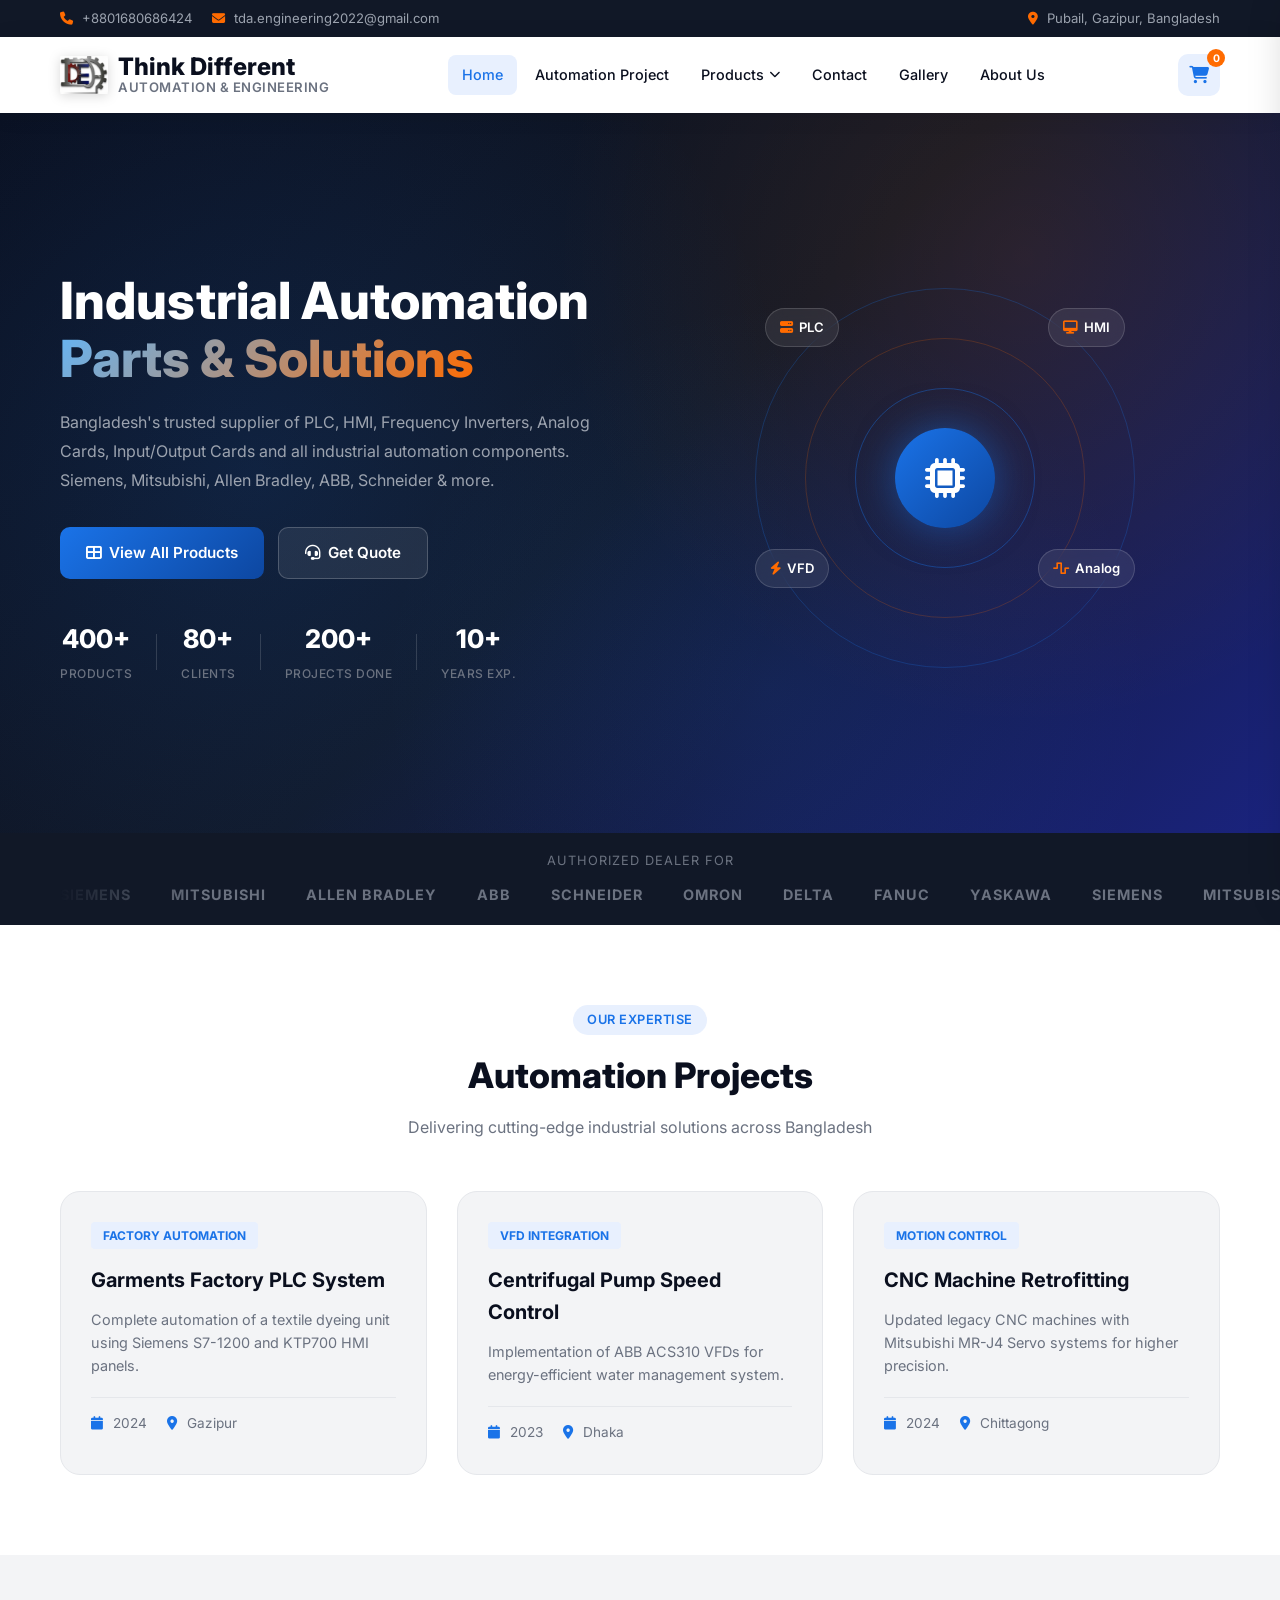
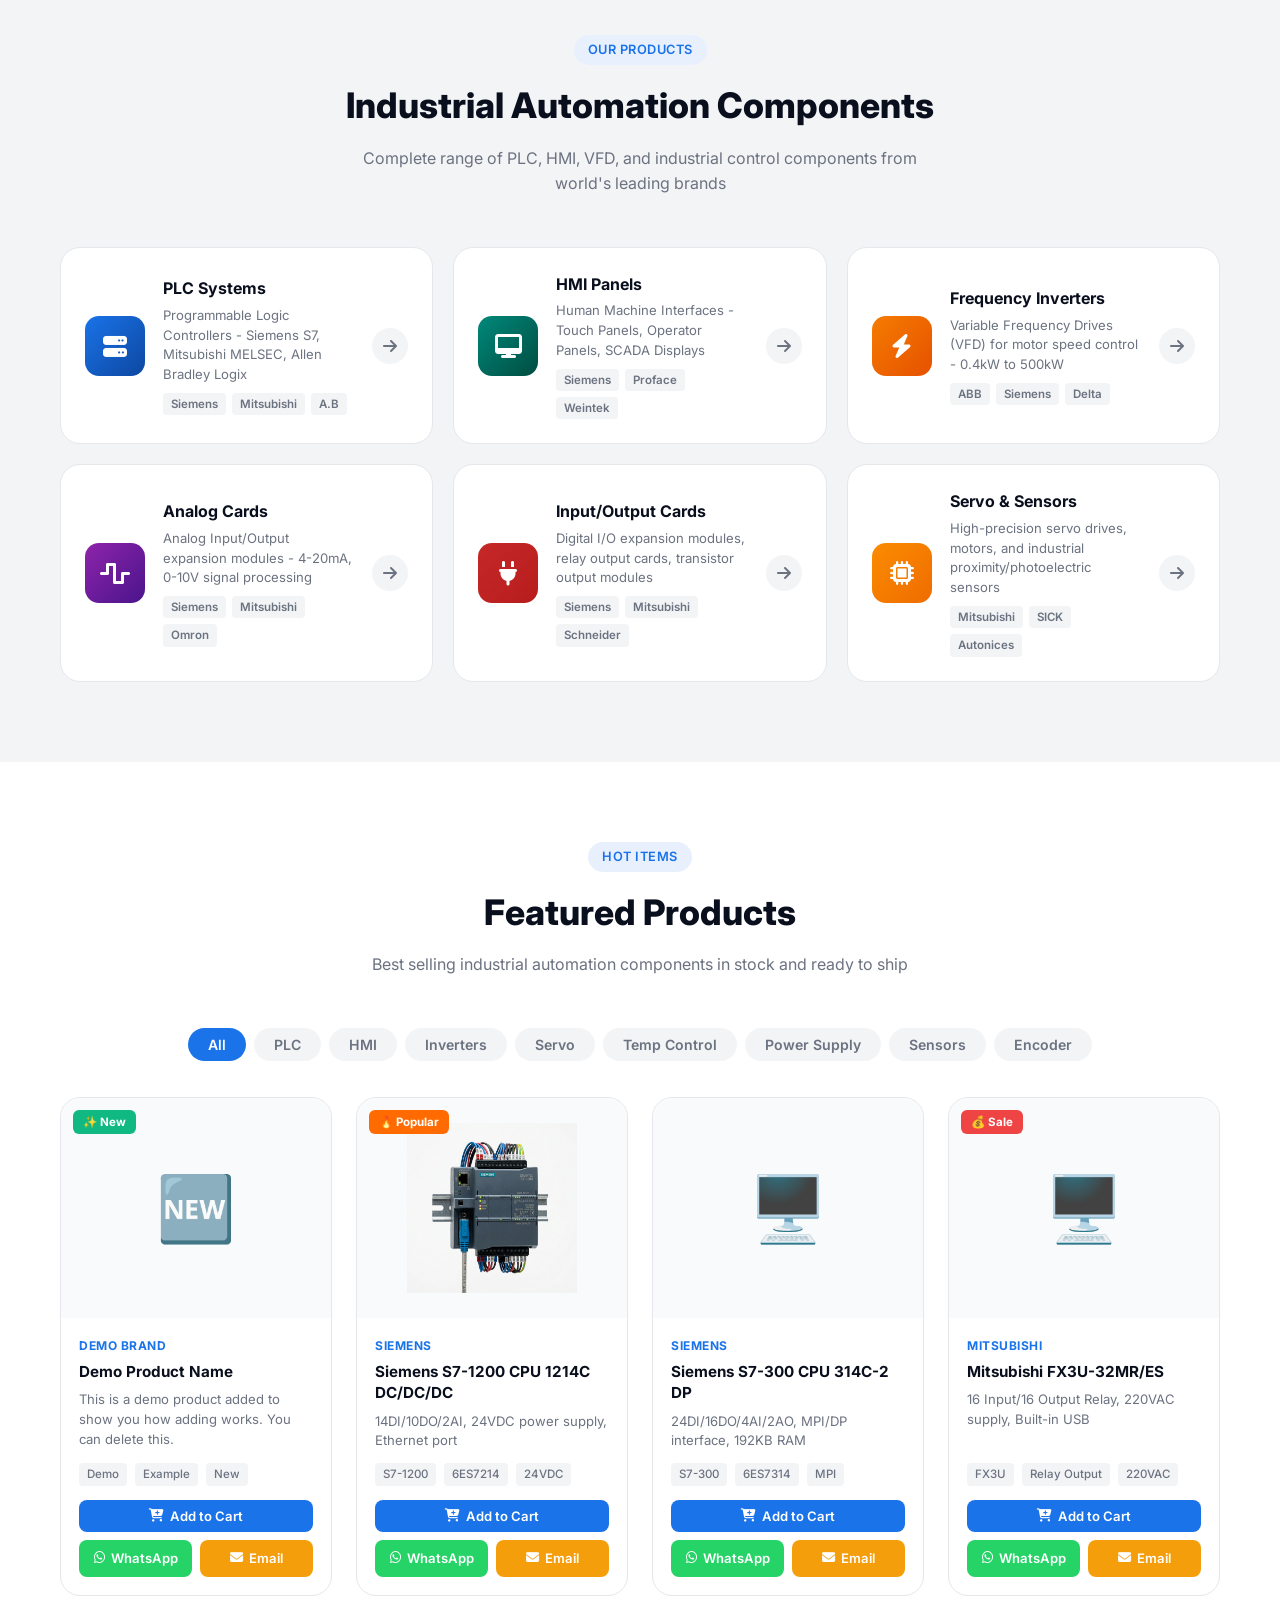
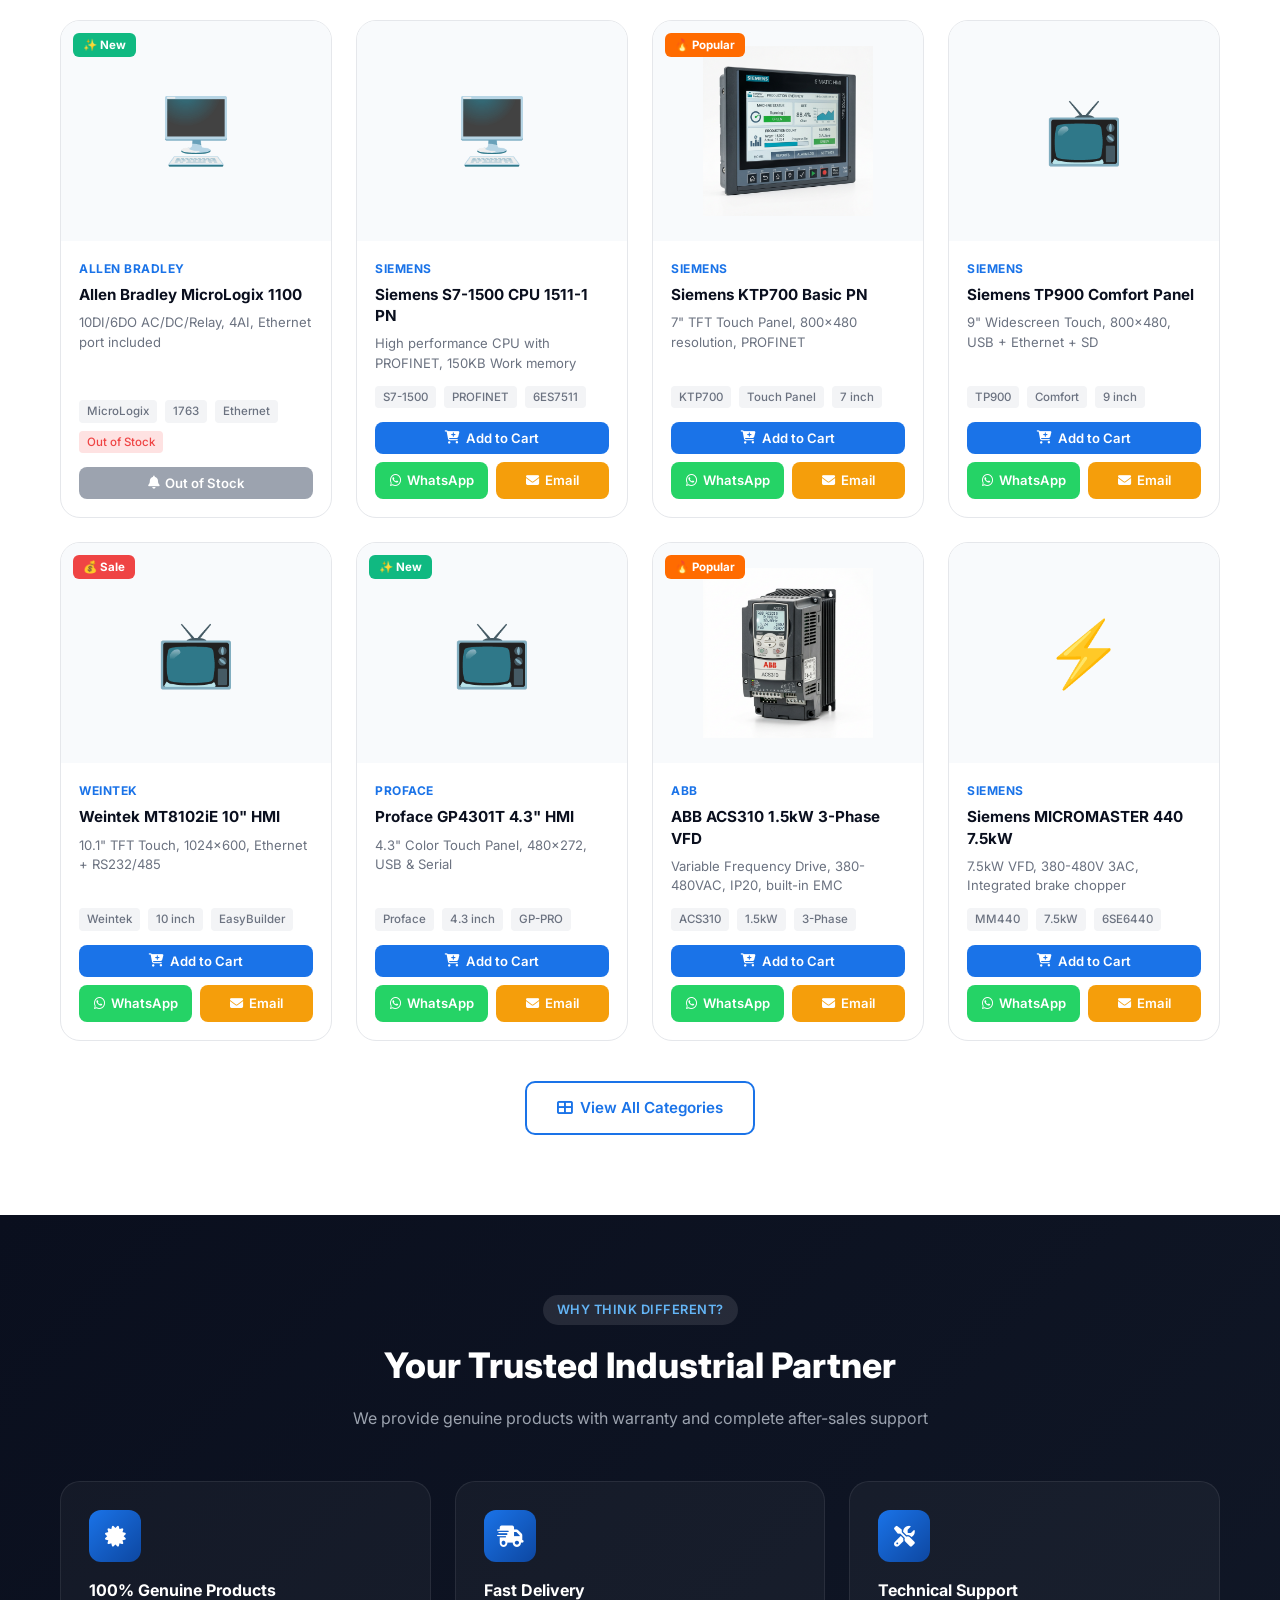
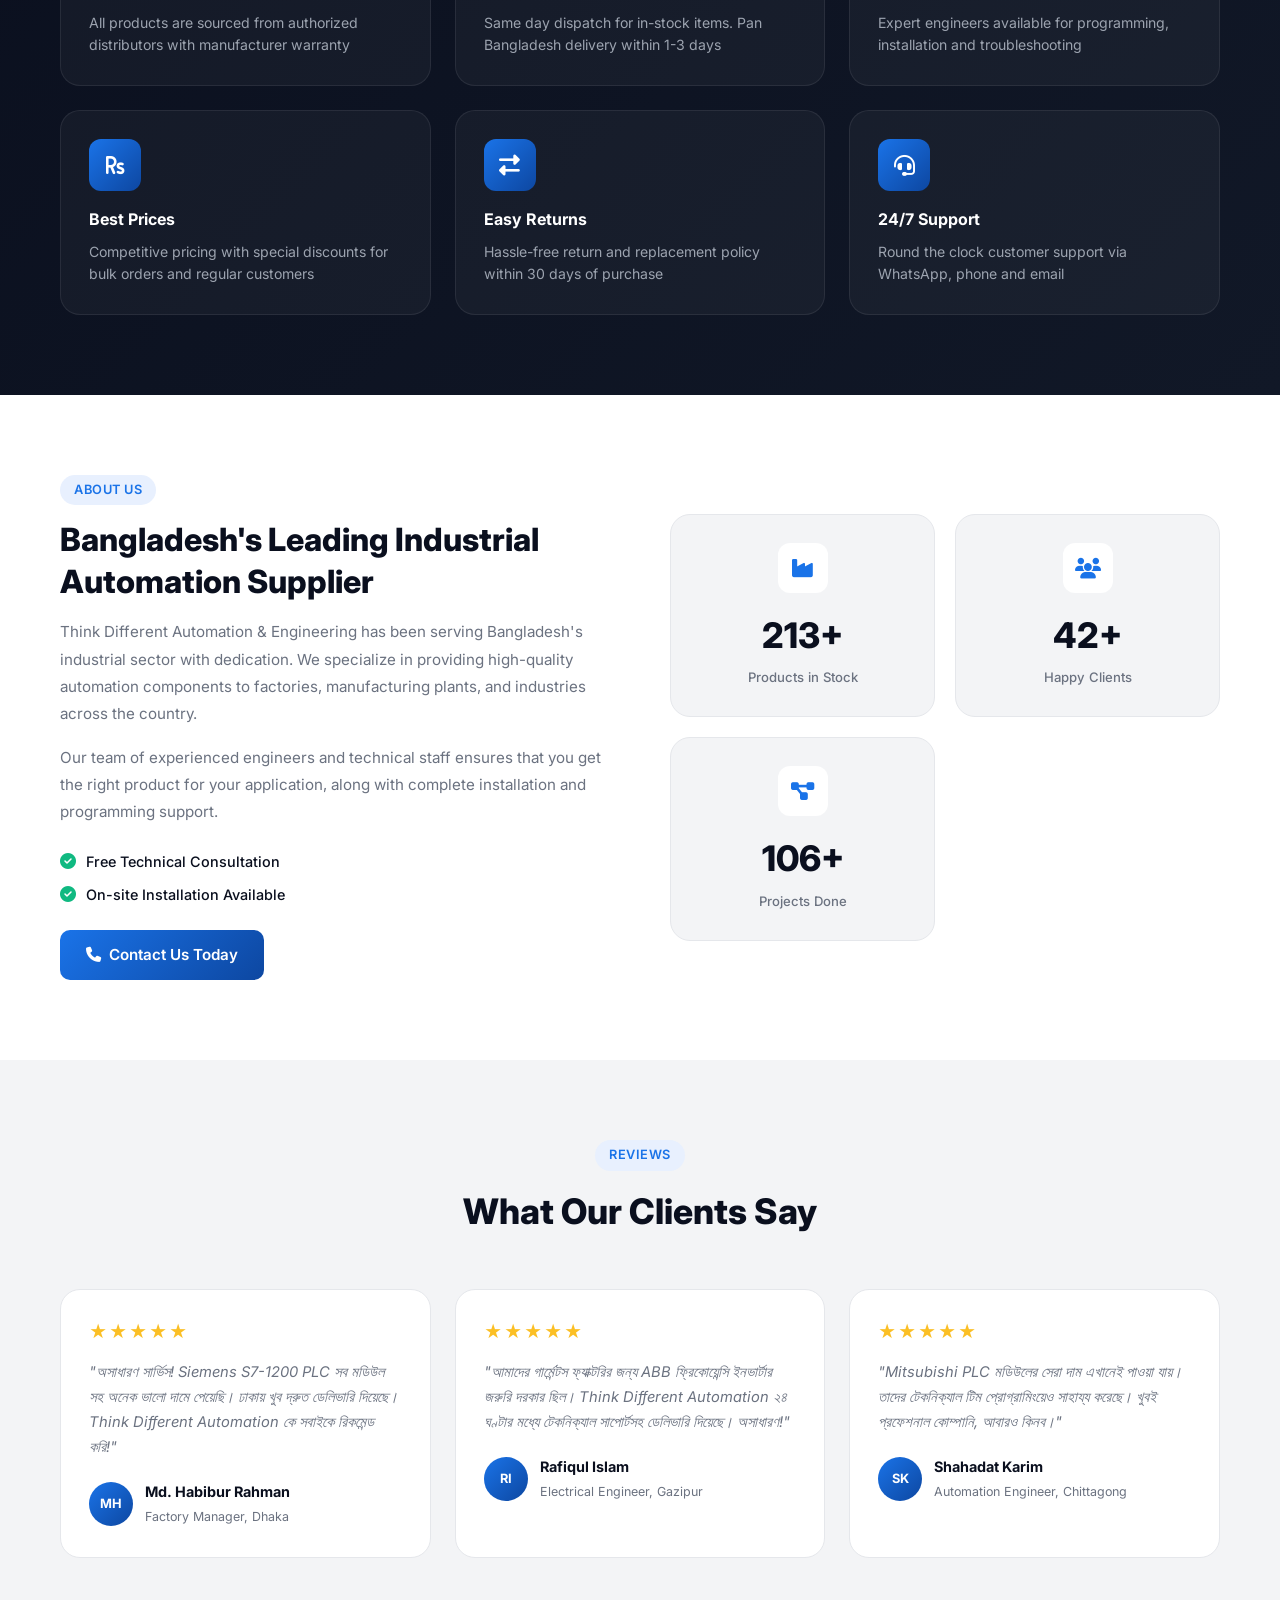
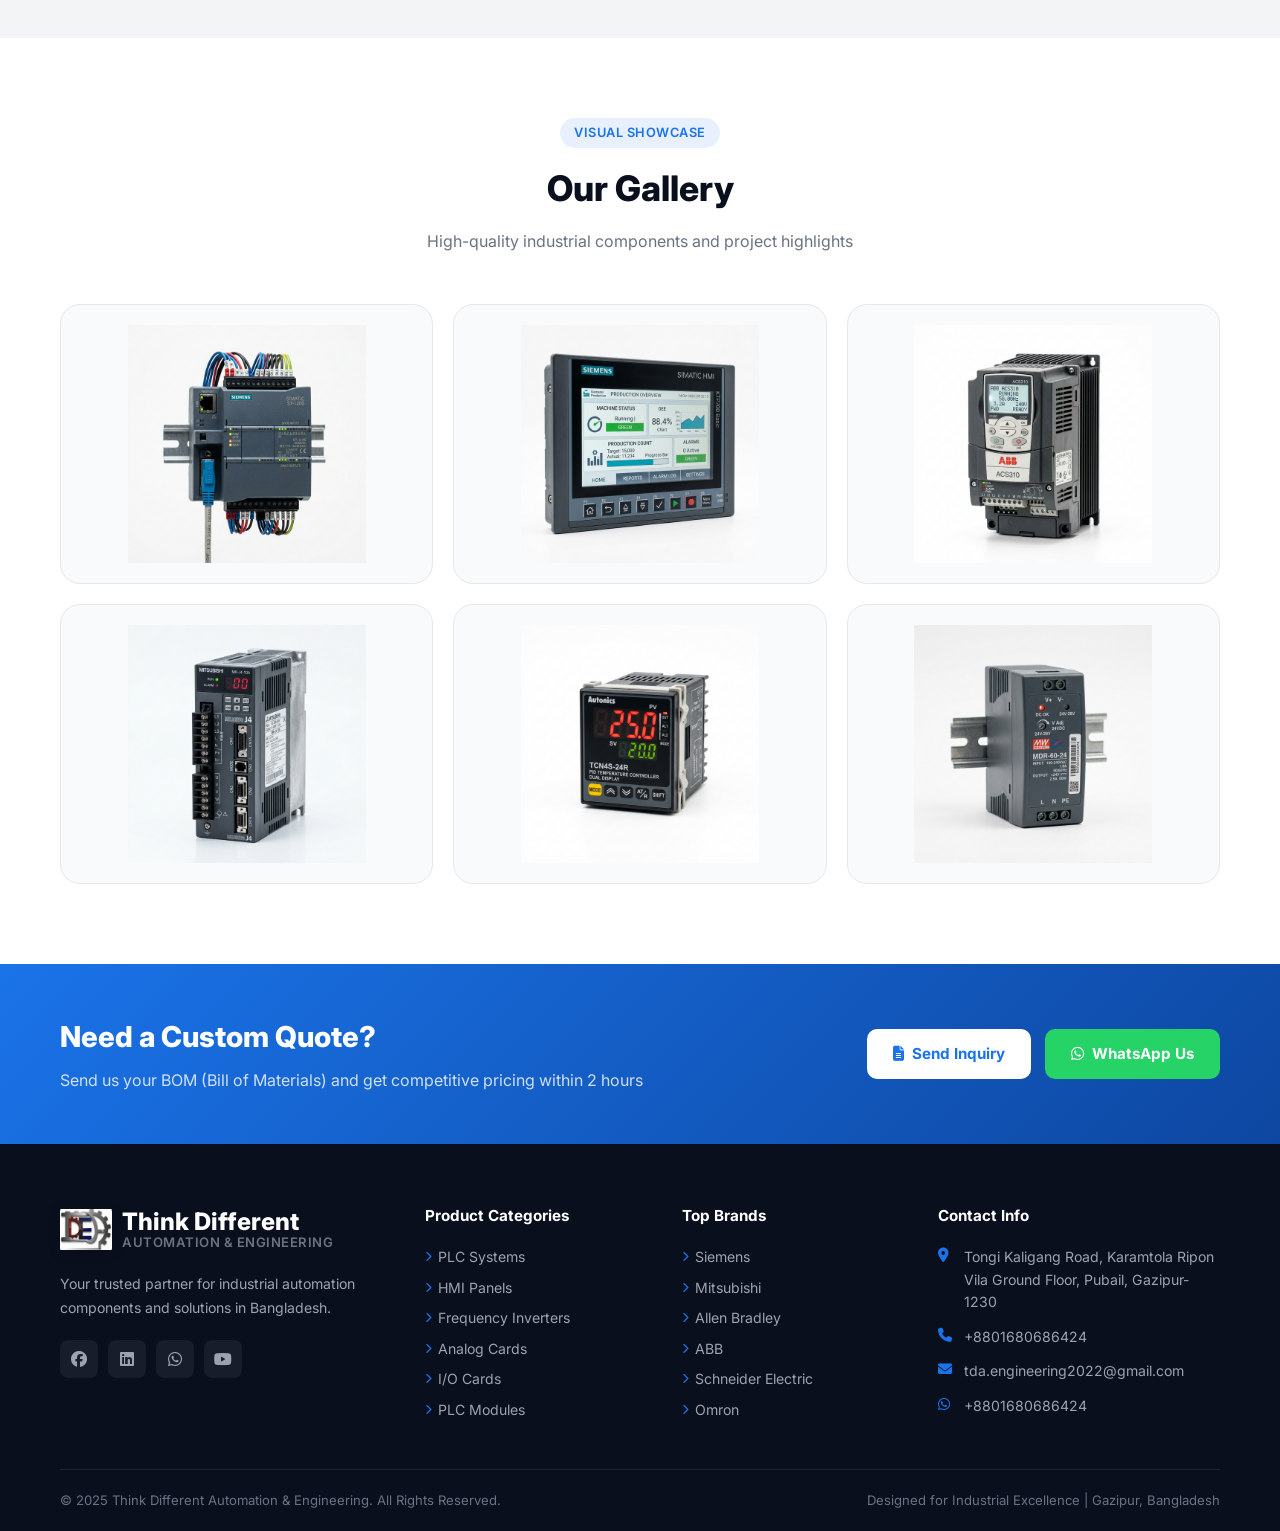
<file: index.html>
<!DOCTYPE html>
<html lang="en">

<head>
    <meta charset="UTF-8">
    <meta name="viewport" content="width=device-width, initial-scale=1.0">
    <title>Think Different Automation & Engineering - PLC, HMI & Industrial Automation Parts</title>
    <link rel="stylesheet" href="css/style.css">
    <link rel="stylesheet" href="https://cdn.jsdelivr.net/npm/@fortawesome/fontawesome-free@6.4.0/css/all.min.css">
    <link href="https://fonts.googleapis.com/css2?family=Inter:wght@300;400;500;600;700;800&display=swap"
        rel="stylesheet">
</head>

<body>

    <!-- Top Bar -->
    <div class="top-bar">
        <div class="container">
            <div class="top-bar-left">
                <span><i class="fas fa-phone"></i> +8801680686424</span>
                <span><i class="fas fa-envelope"></i> tda.engineering2022@gmail.com</span>
            </div>
            <div class="top-bar-right">
                <span><i class="fas fa-map-marker-alt"></i> Pubail, Gazipur, Bangladesh</span>

            </div>
        </div>
    </div>

    <!-- Header -->
    <header class="header" id="header">
        <div class="container">
            <div class="header-inner">
                <div class="logo">
                    <img src="images/logo.png" alt="Think Different Automation & Engineering Logo" class="logo-img">
                    <div class="logo-text">
                        <span class="logo-main">Think Different</span>
                        <span class="logo-sub">Automation & Engineering</span>
                    </div>
                </div>

                <nav class="navbar" id="navbar">
                    <ul class="nav-list">
                        <li><a href="index.html" class="nav-link active">Home</a></li>
                        <li><a href="#projects" class="nav-link">Automation Project</a></li>
                        <li class="dropdown">
                            <a href="#categories" class="nav-link">Products <i class="fas fa-chevron-down"></i></a>
                            <ul class="dropdown-menu">
                                <li><a href="#categories"><i class="fas fa-server"></i> PLC Systems</a></li>
                                <li><a href="#categories"><i class="fas fa-desktop"></i> HMI Panels</a></li>
                                <li><a href="#categories"><i class="fas fa-bolt"></i> Frequency Inverters</a></li>
                                <li><a href="#categories"><i class="fas fa-microchip"></i> Servo Drives</a></li>
                                <li><a href="#categories"><i class="fas fa-thermometer-half"></i> Temp. Controllers</a>
                                </li>
                                <li><a href="#categories"><i class="fas fa-plug"></i> Power Supplies</a></li>
                                <li><a href="#categories"><i class="fas fa-rss"></i> Technical Sensors</a></li>
                                <li><a href="#categories"><i class="fas fa-sync"></i> Rotary Encoders</a></li>
                            </ul>
                        </li>
                        <li><a href="contact.html" class="nav-link">Contact</a></li>
                        <li><a href="#gallery" class="nav-link">Gallery</a></li>
                        <li><a href="#about" class="nav-link">About Us</a></li>
                    </ul>
                </nav>

                <div class="header-actions">
                    <button class="cart-btn" onclick="toggleCart()">
                        <i class="fas fa-shopping-cart"></i>
                        <span class="cart-count" id="cart-count">0</span>
                    </button>
                    <button class="menu-toggle" id="menu-toggle" onclick="toggleMenu()">
                        <i class="fas fa-bars"></i>
                    </button>
                </div>
            </div>
        </div>
    </header>

    <!-- Cart Sidebar -->
    <div class="cart-overlay" id="cart-overlay" onclick="toggleCart()"></div>
    <div class="cart-sidebar" id="cart-sidebar">
        <div class="cart-header">
            <h3><i class="fas fa-shopping-cart"></i> Your Cart</h3>
            <button onclick="toggleCart()"><i class="fas fa-times"></i></button>
        </div>
        <div class="cart-items" id="cart-items">
            <div class="cart-empty">
                <i class="fas fa-box-open"></i>
                <p>Your cart is empty</p>
            </div>
        </div>
        <div class="cart-footer" id="cart-footer" style="display:none;">
            <div class="cart-total">
                <span>Total:</span>
                <span id="cart-total-price">BDT 0</span>
            </div>
            <button class="btn-checkout" onclick="requestQuote()">
                <i class="fas fa-file-invoice"></i> Request Quote
            </button>
        </div>
    </div>

    <!-- Hero Section -->
    <section class="hero">
        <div class="hero-bg-animation"></div>
        <div class="container">
            <div class="hero-content">
                <div class="hero-badge" style="display:none;">
                    <i class="fas fa-certificate"></i> Authorized Dealer & Distributor
                </div>
                <h1 class="hero-title">
                    Industrial Automation<br>
                    <span class="gradient-text">Parts & Solutions</span>
                </h1>
                <p class="hero-desc">
                    Bangladesh's trusted supplier of PLC, HMI, Frequency Inverters, Analog Cards,
                    Input/Output Cards and all industrial automation components.
                    Siemens, Mitsubishi, Allen Bradley, ABB, Schneider & more.
                </p>
                <div class="hero-btns">
                    <a href="#categories" class="btn-primary">
                        <i class="fas fa-th-large"></i> View All Products
                    </a>
                    <a href="contact.html" class="btn-secondary">
                        <i class="fas fa-headset"></i> Get Quote
                    </a>
                </div>
                <div class="hero-stats">
                    <div class="stat">
                        <span class="stat-num">400+</span>
                        <span class="stat-label">Products</span>
                    </div>
                    <div class="stat-divider"></div>
                    <div class="stat">
                        <span class="stat-num">80+</span>
                        <span class="stat-label">Clients</span>
                    </div>
                    <div class="stat-divider"></div>
                    <div class="stat">
                        <span class="stat-num">200+</span>
                        <span class="stat-label">Projects Done</span>
                    </div>
                    <div class="stat-divider"></div>
                    <div class="stat">
                        <span class="stat-num">10+</span>
                        <span class="stat-label">Years Exp.</span>
                    </div>
                </div>
            </div>
            <div class="hero-visual">
                <div class="hero-circle">
                    <div class="circle-ring ring1"></div>
                    <div class="circle-ring ring2"></div>
                    <div class="circle-ring ring3"></div>
                    <div class="hero-icon-center">
                        <i class="fas fa-microchip"></i>
                    </div>
                    <div class="floating-badge fb1"><i class="fas fa-server"></i> PLC</div>
                    <div class="floating-badge fb2"><i class="fas fa-desktop"></i> HMI</div>
                    <div class="floating-badge fb3"><i class="fas fa-bolt"></i> VFD</div>
                    <div class="floating-badge fb4"><i class="fas fa-wave-square"></i> Analog</div>
                </div>
            </div>
        </div>
    </section>

    <!-- Brands Bar -->
    <section class="brands-bar">
        <div class="container">
            <p class="brands-title">Authorized Dealer For</p>
            <div class="brands-scroll">
                <div class="brand-item">Siemens</div>
                <div class="brand-item">Mitsubishi</div>
                <div class="brand-item">Allen Bradley</div>
                <div class="brand-item">ABB</div>
                <div class="brand-item">Schneider</div>
                <div class="brand-item">Omron</div>
                <div class="brand-item">Delta</div>
                <div class="brand-item">Fanuc</div>
                <div class="brand-item">Yaskawa</div>
                <div class="brand-item">Siemens</div>
                <div class="brand-item">Mitsubishi</div>
                <div class="brand-item">Allen Bradley</div>
            </div>
        </div>
    </section>

    <!-- Automation Projects -->
    <section class="projects" id="projects">
        <div class="container">
            <div class="section-header">
                <span class="section-badge">Our Expertise</span>
                <h2>Automation Projects</h2>
                <p>Delivering cutting-edge industrial solutions across Bangladesh</p>
            </div>
            <div class="projects-grid">
                <div class="project-card">
                    <div class="project-info">
                        <div class="project-tag">Factory Automation</div>
                        <h3>Garments Factory PLC System</h3>
                        <p>Complete automation of a textile dyeing unit using Siemens S7-1200 and KTP700 HMI panels.</p>
                        <div class="project-meta"><span><i class="fas fa-calendar"></i> 2024</span><span><i
                                    class="fas fa-map-marker-alt"></i> Gazipur</span></div>
                    </div>
                </div>
                <div class="project-card">
                    <div class="project-info">
                        <div class="project-tag">VFD Integration</div>
                        <h3>Centrifugal Pump Speed Control</h3>
                        <p>Implementation of ABB ACS310 VFDs for energy-efficient water management system.</p>
                        <div class="project-meta"><span><i class="fas fa-calendar"></i> 2023</span><span><i
                                    class="fas fa-map-marker-alt"></i> Dhaka</span></div>
                    </div>
                </div>
                <div class="project-card">
                    <div class="project-info">
                        <div class="project-tag">Motion Control</div>
                        <h3>CNC Machine Retrofitting</h3>
                        <p>Updated legacy CNC machines with Mitsubishi MR-J4 Servo systems for higher precision.</p>
                        <div class="project-meta"><span><i class="fas fa-calendar"></i> 2024</span><span><i
                                    class="fas fa-map-marker-alt"></i> Chittagong</span></div>
                    </div>
                </div>
            </div>
        </div>
    </section>

    <!-- Product Categories -->
    <section class="categories" id="categories">
        <div class="container">
            <div class="section-header">
                <span class="section-badge">Our Products</span>
                <h2>Industrial Automation Components</h2>
                <p>Complete range of PLC, HMI, VFD, and industrial control components from world's leading brands</p>
            </div>
            <div class="categories-grid">

                <div class="cat-card" onclick="window.location='#categories'">
                    <div class="cat-icon" style="background: linear-gradient(135deg, #1a73e8, #0d47a1)">
                        <i class="fas fa-server"></i>
                    </div>
                    <div class="cat-info">
                        <h3>PLC Systems</h3>
                        <p>Programmable Logic Controllers - Siemens S7, Mitsubishi MELSEC, Allen Bradley Logix</p>
                        <div class="cat-brands">
                            <span>Siemens</span><span>Mitsubishi</span><span>A.B</span>
                        </div>
                    </div>
                    <div class="cat-arrow"><i class="fas fa-arrow-right"></i></div>
                </div>

                <div class="cat-card" onclick="window.location='#categories'">
                    <div class="cat-icon" style="background: linear-gradient(135deg, #00897b, #004d40)">
                        <i class="fas fa-desktop"></i>
                    </div>
                    <div class="cat-info">
                        <h3>HMI Panels</h3>
                        <p>Human Machine Interfaces - Touch Panels, Operator Panels, SCADA Displays</p>
                        <div class="cat-brands">
                            <span>Siemens</span><span>Proface</span><span>Weintek</span>
                        </div>
                    </div>
                    <div class="cat-arrow"><i class="fas fa-arrow-right"></i></div>
                </div>

                <div class="cat-card" onclick="window.location='#categories'">
                    <div class="cat-icon" style="background: linear-gradient(135deg, #f57c00, #e65100)">
                        <i class="fas fa-bolt"></i>
                    </div>
                    <div class="cat-info">
                        <h3>Frequency Inverters</h3>
                        <p>Variable Frequency Drives (VFD) for motor speed control - 0.4kW to 500kW</p>
                        <div class="cat-brands">
                            <span>ABB</span><span>Siemens</span><span>Delta</span>
                        </div>
                    </div>
                    <div class="cat-arrow"><i class="fas fa-arrow-right"></i></div>
                </div>

                <div class="cat-card" onclick="window.location='#categories'">
                    <div class="cat-icon" style="background: linear-gradient(135deg, #8e24aa, #4a148c)">
                        <i class="fas fa-wave-square"></i>
                    </div>
                    <div class="cat-info">
                        <h3>Analog Cards</h3>
                        <p>Analog Input/Output expansion modules - 4-20mA, 0-10V signal processing</p>
                        <div class="cat-brands">
                            <span>Siemens</span><span>Mitsubishi</span><span>Omron</span>
                        </div>
                    </div>
                    <div class="cat-arrow"><i class="fas fa-arrow-right"></i></div>
                </div>

                <div class="cat-card" onclick="window.location='#categories'">
                    <div class="cat-icon" style="background: linear-gradient(135deg, #c62828, #b71c1c)">
                        <i class="fas fa-plug"></i>
                    </div>
                    <div class="cat-info">
                        <h3>Input/Output Cards</h3>
                        <p>Digital I/O expansion modules, relay output cards, transistor output modules</p>
                        <div class="cat-brands">
                            <span>Siemens</span><span>Mitsubishi</span><span>Schneider</span>
                        </div>
                    </div>
                    <div class="cat-arrow"><i class="fas fa-arrow-right"></i></div>
                </div>

                <div class="cat-card" onclick="window.location='#categories'">
                    <div class="cat-icon" style="background: linear-gradient(135deg, #fb8c00, #ef6c00)">
                        <i class="fas fa-microchip"></i>
                    </div>
                    <div class="cat-info">
                        <h3>Servo & Sensors</h3>
                        <p>High-precision servo drives, motors, and industrial proximity/photoelectric sensors</p>
                        <div class="cat-brands">
                            <span>Mitsubishi</span><span>SICK</span><span>Autonices</span>
                        </div>
                    </div>
                    <div class="cat-arrow"><i class="fas fa-arrow-right"></i></div>
                </div>

            </div>
        </div>
    </section>

    <!-- Featured Products -->
    <section class="featured-products" id="products">
        <div class="container">
            <div class="section-header">
                <span class="section-badge">Hot Items</span>
                <h2>Featured Products</h2>
                <p>Best selling industrial automation components in stock and ready to ship</p>
            </div>
            <div class="filter-tabs">
                <button class="filter-btn active" data-filter="all">All</button>
                <button class="filter-btn" data-filter="plc">PLC</button>
                <button class="filter-btn" data-filter="hmi">HMI</button>
                <button class="filter-btn" data-filter="inverter">Inverters</button>
                <button class="filter-btn" data-filter="servo">Servo</button>
                <button class="filter-btn" data-filter="temp">Temp Control</button>
                <button class="filter-btn" data-filter="power">Power Supply</button>
                <button class="filter-btn" data-filter="sensor">Sensors</button>
                <button class="filter-btn" data-filter="encoder">Encoder</button>
            </div>
            <div class="products-grid" id="products-grid">
                <!-- Products are loaded by JS -->
            </div>
            <div class="view-all-wrap">
                <a href="#categories" class="btn-outline">
                    <i class="fas fa-th-large"></i> View All Categories
                </a>
            </div>
        </div>
    </section>

    <!-- Why Choose Us -->
    <section class="why-us">
        <div class="container">
            <div class="section-header light">
                <span class="section-badge">Why Think Different?</span>
                <h2>Your Trusted Industrial Partner</h2>
                <p>We provide genuine products with warranty and complete after-sales support</p>
            </div>
            <div class="features-grid">
                <div class="feature-card">
                    <div class="feature-icon"><i class="fas fa-certificate"></i></div>
                    <h3>100% Genuine Products</h3>
                    <p>All products are sourced from authorized distributors with manufacturer warranty</p>
                </div>
                <div class="feature-card">
                    <div class="feature-icon"><i class="fas fa-shipping-fast"></i></div>
                    <h3>Fast Delivery</h3>
                    <p>Same day dispatch for in-stock items. Pan Bangladesh delivery within 1-3 days</p>
                </div>
                <div class="feature-card">
                    <div class="feature-icon"><i class="fas fa-tools"></i></div>
                    <h3>Technical Support</h3>
                    <p>Expert engineers available for programming, installation and troubleshooting</p>
                </div>
                <div class="feature-card">
                    <div class="feature-icon"><i class="fas fa-rupee-sign"></i></div>
                    <h3>Best Prices</h3>
                    <p>Competitive pricing with special discounts for bulk orders and regular customers</p>
                </div>
                <div class="feature-card">
                    <div class="feature-icon"><i class="fas fa-exchange-alt"></i></div>
                    <h3>Easy Returns</h3>
                    <p>Hassle-free return and replacement policy within 30 days of purchase</p>
                </div>
                <div class="feature-card">
                    <div class="feature-icon"><i class="fas fa-headset"></i></div>
                    <h3>24/7 Support</h3>
                    <p>Round the clock customer support via WhatsApp, phone and email</p>
                </div>
            </div>
        </div>
    </section>

    <!-- About Section -->
    <section class="about" id="about">
        <div class="container">
            <div class="about-grid">
                <div class="about-content">
                    <span class="section-badge">About Us</span>
                    <h2>Bangladesh's Leading Industrial Automation Supplier</h2>
                    <p>Think Different Automation & Engineering has been serving Bangladesh's industrial sector with
                        dedication. We specialize in providing high-quality automation components to factories,
                        manufacturing plants, and industries across the country.</p>
                    <p>Our team of experienced engineers and technical staff ensures that you get the right product for
                        your application, along with complete installation and programming support.</p>
                    <div class="about-highlights">
                        <div class="highlight" style="display:none;">
                            <i class="fas fa-check-circle"></i>
                            <span>ISO Certified Company</span>
                        </div>
                        <div class="highlight" style="display:none;">
                            <i class="fas fa-check-circle"></i>
                            <span>Authorized Siemens & Mitsubishi Dealer</span>
                        </div>
                        <div class="highlight">
                            <i class="fas fa-check-circle"></i>
                            <span>Free Technical Consultation</span>
                        </div>
                        <div class="highlight">
                            <i class="fas fa-check-circle"></i>
                            <span>On-site Installation Available</span>
                        </div>
                    </div>
                    <a href="contact.html" class="btn-primary">
                        <i class="fas fa-phone"></i> Contact Us Today
                    </a>
                </div>
                <div class="about-stats-grid">
                    <div class="about-stat-card">
                        <div class="about-stat-icon"><i class="fas fa-industry"></i></div>
                        <div class="about-stat-num" data-target="400">0</div>
                        <div class="about-stat-label">Products in Stock</div>
                    </div>
                    <div class="about-stat-card">
                        <div class="about-stat-icon"><i class="fas fa-users"></i></div>
                        <div class="about-stat-num" data-target="80">0</div>
                        <div class="about-stat-label">Happy Clients</div>
                    </div>
                    <div class="about-stat-card">
                        <div class="about-stat-icon"><i class="fas fa-project-diagram"></i></div>
                        <div class="about-stat-num" data-target="200">0</div>
                        <div class="about-stat-label">Projects Done</div>
                    </div>
                </div>
            </div>
        </div>
    </section>

    <!-- Testimonials -->
    <section class="testimonials">
        <div class="container">
            <div class="section-header">
                <span class="section-badge">Reviews</span>
                <h2>What Our Clients Say</h2>
            </div>
            <div class="testimonials-grid">
                <div class="testimonial-card">
                    <div class="stars">★★★★★</div>
                    <p>"অসাধারণ সার্ভিস! Siemens S7-1200 PLC সব মডিউল সহ অনেক ভালো দামে পেয়েছি। ঢাকায় খুব দ্রুত
                        ডেলিভারি দিয়েছে। Think Different Automation কে সবাইকে রিকমেন্ড করি!"</p>
                    <div class="testimonial-author">
                        <div class="author-avatar">MH</div>
                        <div>
                            <strong>Md. Habibur Rahman</strong>
                            <span>Factory Manager, Dhaka</span>
                        </div>
                    </div>
                </div>
                <div class="testimonial-card">
                    <div class="stars">★★★★★</div>
                    <p>"আমাদের গার্মেন্টস ফ্যাক্টরির জন্য ABB ফ্রিকোয়েন্সি ইনভার্টার জরুরি দরকার ছিল। Think Different
                        Automation ২৪ ঘণ্টার মধ্যে টেকনিক্যাল সাপোর্টসহ ডেলিভারি দিয়েছে। অসাধারণ!"</p>
                    <div class="testimonial-author">
                        <div class="author-avatar">RI</div>
                        <div>
                            <strong>Rafiqul Islam</strong>
                            <span>Electrical Engineer, Gazipur</span>
                        </div>
                    </div>
                </div>
                <div class="testimonial-card">
                    <div class="stars">★★★★★</div>
                    <p>"Mitsubishi PLC মডিউলের সেরা দাম এখানেই পাওয়া যায়। তাদের টেকনিক্যাল টিম প্রোগ্রামিংয়েও সাহায্য
                        করেছে। খুবই প্রফেশনাল কোম্পানি, আবারও কিনব।"</p>
                    <div class="testimonial-author">
                        <div class="author-avatar">SK</div>
                        <div>
                            <strong>Shahadat Karim</strong>
                            <span>Automation Engineer, Chittagong</span>
                        </div>
                    </div>
                </div>
            </div>
        </div>
    </section>

    <!-- Gallery -->
    <section class="gallery" id="gallery">
        <div class="container">
            <div class="section-header">
                <span class="section-badge">Visual Showcase</span>
                <h2>Our Gallery</h2>
                <p>High-quality industrial components and project highlights</p>
            </div>
            <div class="gallery-grid">
                <div class="gallery-item">
                    <img src="images/products/siemens-s7-1200.png" alt="Siemens PLC Project">
                    <div class="gallery-overlay"><span>PLC System Setup</span></div>
                </div>
                <div class="gallery-item">
                    <img src="images/products/siemens-ktp700.png" alt="HMI Design">
                    <div class="gallery-overlay"><span>HMI Interface Design</span></div>
                </div>
                <div class="gallery-item">
                    <img src="images/products/abb-acs310.png" alt="VFD Drive">
                    <div class="gallery-overlay"><span>VFD Panel Implementation</span></div>
                </div>
                <div class="gallery-item">
                    <img src="images/products/mitsubishi-servo.png" alt="Servo Drive">
                    <div class="gallery-overlay"><span>Motion Control Unit</span></div>
                </div>
                <div class="gallery-item">
                    <img src="images/products/autonics-temp.png" alt="Temp Controller">
                    <div class="gallery-overlay"><span>Process Control System</span></div>
                </div>
                <div class="gallery-item">
                    <img src="images/products/meanwell-psu.png" alt="Power Supply">
                    <div class="gallery-overlay"><span>Power Distribution Setup</span></div>
                </div>
            </div>
        </div>
    </section>


    <!-- CTA Banner -->
    <section class="cta-banner">
        <div class="container">
            <div class="cta-content">
                <div class="cta-text">
                    <h2>Need a Custom Quote?</h2>
                    <p>Send us your BOM (Bill of Materials) and get competitive pricing within 2 hours</p>
                </div>
                <div class="cta-actions">
                    <a href="contact.html" class="btn-white">
                        <i class="fas fa-file-alt"></i> Send Inquiry
                    </a>
                    <a href="https://wa.me/8801680686424" class="btn-whatsapp" target="_blank">
                        <i class="fab fa-whatsapp"></i> WhatsApp Us
                    </a>
                </div>
            </div>
        </div>
    </section>

    <!-- Footer -->
    <footer class="footer">
        <div class="container">
            <div class="footer-grid">
                <div class="footer-brand">
                    <div class="logo">
                        <img src="images/logo.png" alt="Think Different Automation & Engineering Logo" class="logo-img">
                        <div class="logo-text">
                            <span class="logo-main">Think Different</span>
                            <span class="logo-sub">Automation & Engineering</span>
                        </div>
                    </div>
                    <p>Your trusted partner for industrial automation components and solutions in Bangladesh.</p>
                    <div class="social-links">
                        <a href="#"><i class="fab fa-facebook"></i></a>
                        <a href="#"><i class="fab fa-linkedin"></i></a>
                        <a href="#"><i class="fab fa-whatsapp"></i></a>
                        <a href="#"><i class="fab fa-youtube"></i></a>
                    </div>
                </div>

                <div class="footer-links">
                    <h4>Product Categories</h4>
                    <ul>
                        <li><a href="#categories"><i class="fas fa-chevron-right"></i> PLC Systems</a></li>
                        <li><a href="#categories"><i class="fas fa-chevron-right"></i> HMI Panels</a></li>
                        <li><a href="#categories"><i class="fas fa-chevron-right"></i> Frequency
                                Inverters</a></li>
                        <li><a href="#categories"><i class="fas fa-chevron-right"></i> Analog Cards</a>
                        </li>
                        <li><a href="#categories"><i class="fas fa-chevron-right"></i> I/O Cards</a></li>
                        <li><a href="#categories"><i class="fas fa-chevron-right"></i> PLC Modules</a></li>
                    </ul>
                </div>

                <div class="footer-links">
                    <h4>Top Brands</h4>
                    <ul>
                        <li><a href="#"><i class="fas fa-chevron-right"></i> Siemens</a></li>
                        <li><a href="#"><i class="fas fa-chevron-right"></i> Mitsubishi</a></li>
                        <li><a href="#"><i class="fas fa-chevron-right"></i> Allen Bradley</a></li>
                        <li><a href="#"><i class="fas fa-chevron-right"></i> ABB</a></li>
                        <li><a href="#"><i class="fas fa-chevron-right"></i> Schneider Electric</a></li>
                        <li><a href="#"><i class="fas fa-chevron-right"></i> Omron</a></li>
                    </ul>
                </div>

                <div class="footer-contact">
                    <h4>Contact Info</h4>
                    <div class="contact-item">
                        <i class="fas fa-map-marker-alt"></i>
                        <span>Tongi Kaligang Road, Karamtola Ripon Vila Ground Floor, Pubail, Gazipur-1230</span>
                    </div>
                    <div class="contact-item">
                        <i class="fas fa-phone"></i>
                        <span>+8801680686424</span>
                    </div>
                    <div class="contact-item">
                        <i class="fas fa-envelope"></i>
                        <span>tda.engineering2022@gmail.com</span>
                    </div>
                    <div class="contact-item">
                        <i class="fab fa-whatsapp"></i>
                        <span>+8801680686424</span>
                    </div>
                </div>
            </div>

            <div class="footer-bottom">
                <p>&copy; 2025 Think Different Automation & Engineering. All Rights Reserved.</p>
                <p>Designed for Industrial Excellence | Gazipur, Bangladesh</p>
            </div>
        </div>
    </footer>

    <!-- Scroll To Top -->
    <button class="scroll-top" id="scroll-top" onclick="window.scrollTo({top:0, behavior:'smooth'})">
        <i class="fas fa-arrow-up"></i>
    </button>

    <!-- Quote Modal -->
    <div class="modal-overlay" id="modal-overlay">
        <div class="modal">
            <div class="modal-header">
                <h3><i class="fas fa-file-invoice"></i> Request a Quote</h3>
                <button onclick="closeModal()"><i class="fas fa-times"></i></button>
            </div>
            <div class="modal-body">
                <p>Your cart items will be sent as a quote request:</p>
                <div id="modal-cart-list"></div>
                <form id="quote-form">
                    <div class="form-row">
                        <div class="form-group">
                            <label>Full Name *</label>
                            <input type="text" placeholder="Your name" required>
                        </div>
                        <div class="form-group">
                            <label>Phone / WhatsApp *</label>
                            <input type="tel" placeholder="+880-XXXXXXXXXXX" required>
                        </div>
                    </div>
                    <div class="form-group">
                        <label>Email</label>
                        <input type="email" placeholder="your@email.com">
                    </div>
                    <div class="form-group">
                        <label>Company Name</label>
                        <input type="text" placeholder="Company name">
                    </div>
                    <div class="form-group">
                        <label>Additional Notes</label>
                        <textarea placeholder="Delivery location, urgency, special requirements..."></textarea>
                    </div>
                    <button type="submit" class="btn-primary" style="width:100%">
                        <i class="fas fa-paper-plane"></i> Submit Quote Request
                    </button>
                </form>
            </div>
        </div>
    </div>

    <script src="js/products-data.js"></script>
    <script src="js/main.js"></script>
</body>

</html>
</file>
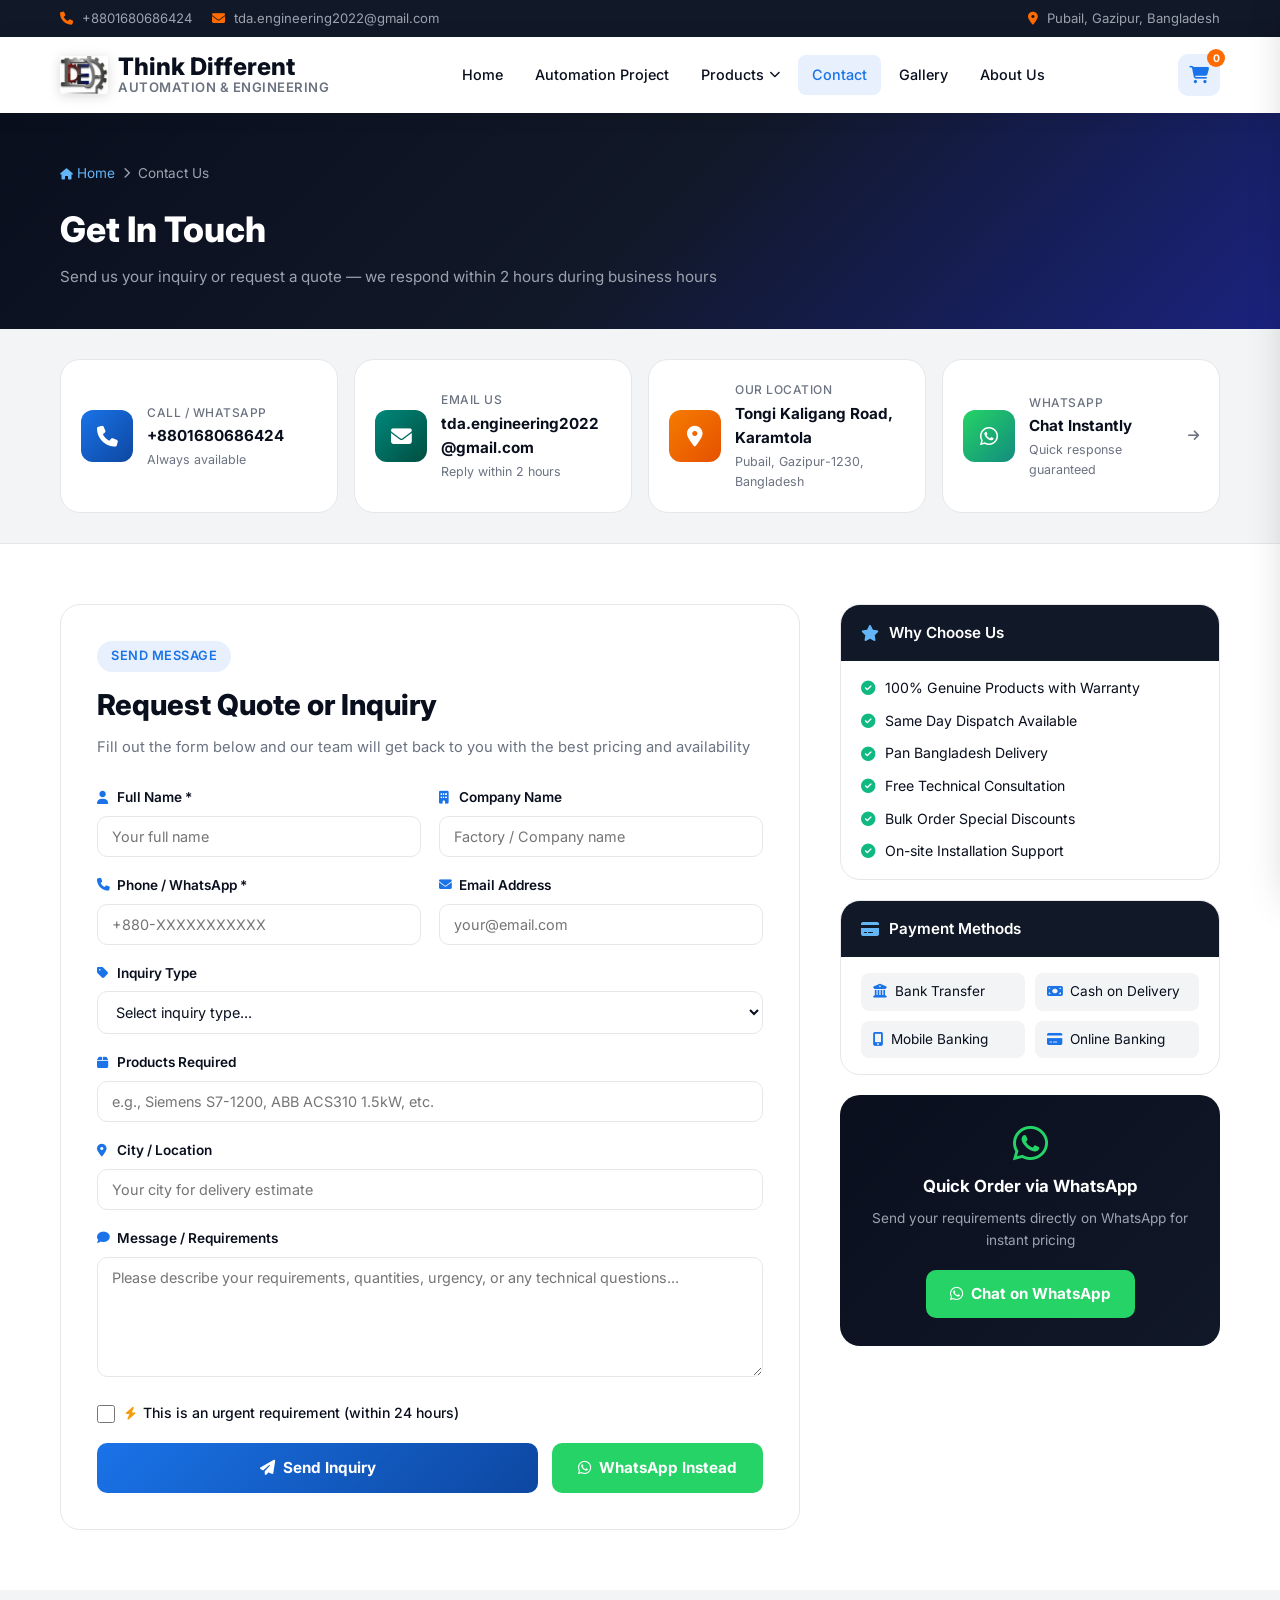
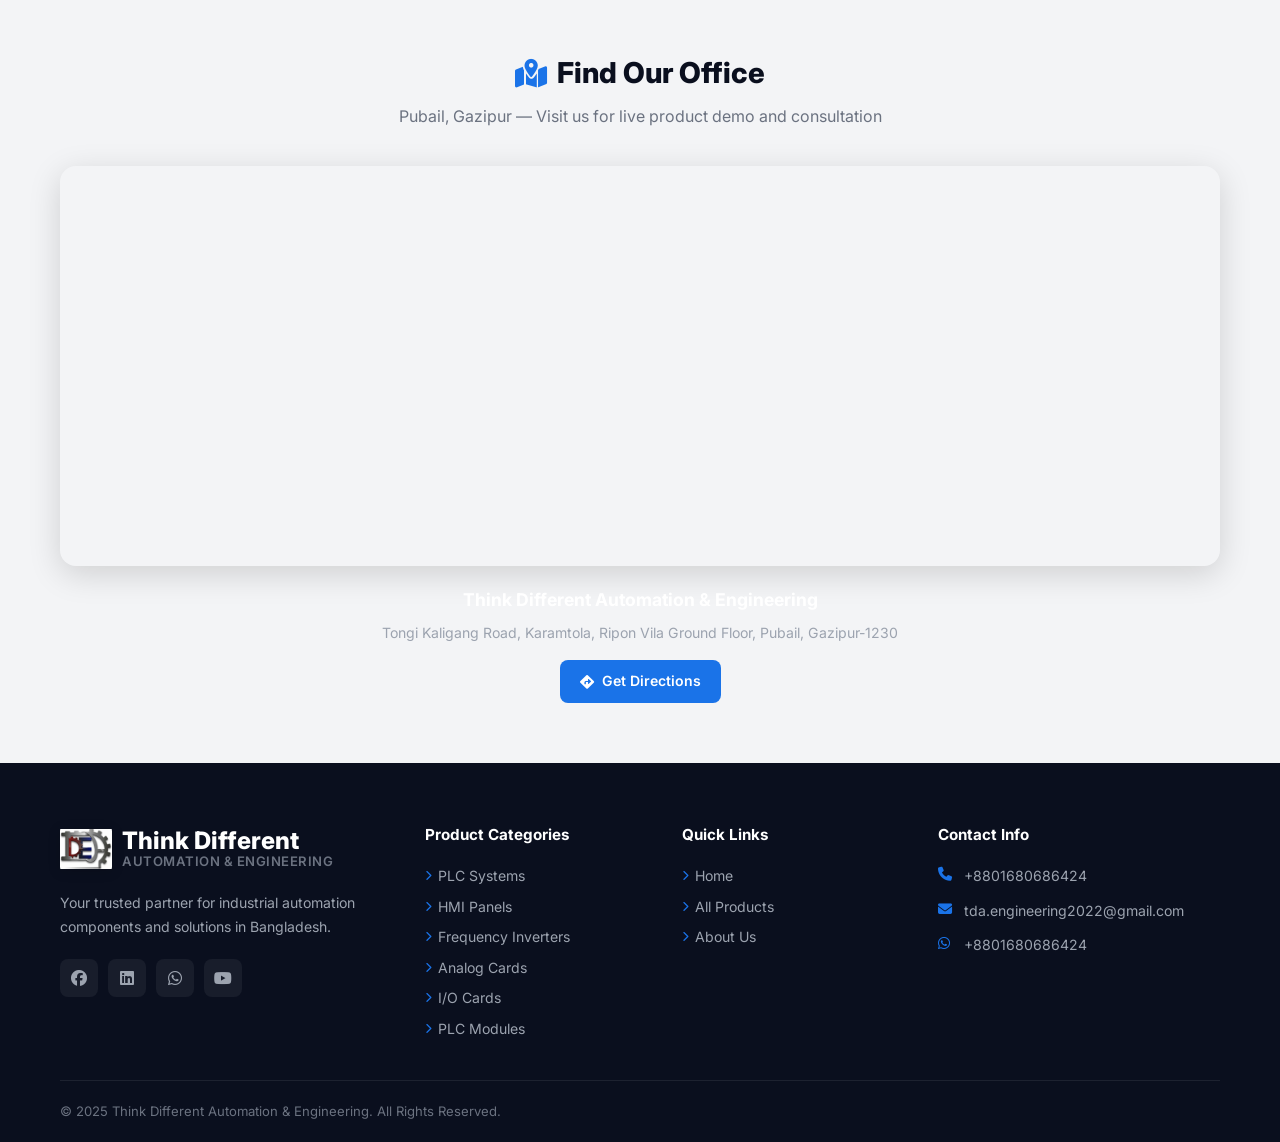
<file: contact.html>
<!DOCTYPE html>
<html lang="en">

<head>
    <meta charset="UTF-8">
    <meta name="viewport" content="width=device-width, initial-scale=1.0">
    <title>Contact Us - Think Different Automation & Engineering</title>
    <link rel="stylesheet" href="css/style.css">
    <link rel="stylesheet" href="css/contact.css">
    <link rel="stylesheet" href="https://cdn.jsdelivr.net/npm/@fortawesome/fontawesome-free@6.4.0/css/all.min.css">
    <link href="https://fonts.googleapis.com/css2?family=Inter:wght@300;400;500;600;700;800&display=swap"
        rel="stylesheet">
</head>

<body>

    <!-- Top Bar -->
    <div class="top-bar">
        <div class="container">
            <div class="top-bar-left">
                <span><i class="fas fa-phone"></i> +8801680686424</span>
                <span><i class="fas fa-envelope"></i> tda.engineering2022@gmail.com</span>
            </div>
            <div class="top-bar-right">
                <span><i class="fas fa-map-marker-alt"></i> Pubail, Gazipur, Bangladesh</span>

            </div>
        </div>
    </div>

    <!-- Header -->
    <header class="header" id="header">
        <div class="container">
            <div class="header-inner">
                <div class="logo" onclick="window.location='index.html'" style="cursor:pointer">
                    <img src="images/logo.png" alt="Think Different Automation & Engineering Logo" class="logo-img">
                    <div class="logo-text">
                        <span class="logo-main">Think Different</span>
                        <span class="logo-sub">Automation & Engineering</span>
                    </div>
                </div>
                <nav class="navbar" id="navbar">
                    <ul class="nav-list">
                        <li><a href="index.html" class="nav-link">Home</a></li>
                        <li><a href="index.html#projects" class="nav-link">Automation Project</a></li>
                        <li class="dropdown">
                            <a href="index.html#categories" class="nav-link">Products <i
                                    class="fas fa-chevron-down"></i></a>
                            <ul class="dropdown-menu">
                                <li><a href="index.html#categories"><i class="fas fa-server"></i> PLC Systems</a></li>
                                <li><a href="index.html#categories"><i class="fas fa-desktop"></i> HMI Panels</a></li>
                                <li><a href="index.html#categories"><i class="fas fa-bolt"></i> Frequency Inverters</a>
                                </li>
                                <li><a href="index.html#categories"><i class="fas fa-microchip"></i> Servo Drives</a>
                                </li>
                                <li><a href="index.html#categories"><i class="fas fa-thermometer-half"></i> Temp.
                                        Controllers</a></li>
                                <li><a href="index.html#categories"><i class="fas fa-plug"></i> Power Supplies</a></li>
                                <li><a href="index.html#categories"><i class="fas fa-rss"></i> Technical Sensors</a>
                                </li>
                                <li><a href="index.html#categories"><i class="fas fa-sync"></i> Rotary Encoders</a></li>
                        </li>
                    </ul>
                    </li>
                    <li><a href="contact.html" class="nav-link active">Contact</a></li>
                    <li><a href="index.html#gallery" class="nav-link">Gallery</a></li>
                    <li><a href="index.html#about" class="nav-link">About Us</a></li>
                    </ul>
                </nav>
                <div class="header-actions">
                    <button class="cart-btn" onclick="toggleCart()">
                        <i class="fas fa-shopping-cart"></i>
                        <span class="cart-count" id="cart-count">0</span>
                    </button>
                    <button class="menu-toggle" id="menu-toggle" onclick="toggleMenu()">
                        <i class="fas fa-bars"></i>
                    </button>
                </div>
            </div>
        </div>
    </header>

    <!-- Cart Sidebar -->
    <div class="cart-overlay" id="cart-overlay" onclick="toggleCart()"></div>
    <div class="cart-sidebar" id="cart-sidebar">
        <div class="cart-header">
            <h3><i class="fas fa-shopping-cart"></i> Your Cart</h3>
            <button onclick="toggleCart()"><i class="fas fa-times"></i></button>
        </div>
        <div class="cart-items" id="cart-items">
            <div class="cart-empty">
                <i class="fas fa-box-open"></i>
                <p>Your cart is empty</p>
            </div>
        </div>
        <div class="cart-footer" id="cart-footer" style="display:none;">
            <div class="cart-total">
                <span>Total:</span>
                <span id="cart-total-price">BDT 0</span>
            </div>
            <button class="btn-checkout" onclick="requestQuote()">
                <i class="fas fa-file-invoice"></i> Request Quote
            </button>
        </div>
    </div>

    <!-- Page Hero -->
    <section class="page-hero">
        <div class="container">
            <div class="breadcrumb">
                <a href="index.html"><i class="fas fa-home"></i> Home</a>
                <i class="fas fa-chevron-right"></i>
                <span>Contact Us</span>
            </div>
            <h1>Get In Touch</h1>
            <p>Send us your inquiry or request a quote — we respond within 2 hours during business hours</p>
        </div>
    </section>

    <!-- Contact Info Cards -->
    <section class="contact-info-strip">
        <div class="container">
            <div class="info-cards">
                <div class="info-card">
                    <div class="info-icon" style="background: linear-gradient(135deg, #1a73e8, #0d47a1)">
                        <i class="fas fa-phone"></i>
                    </div>
                    <div class="info-details">
                        <span>Call / WhatsApp</span>
                        <strong>+8801680686424</strong>
                        <small>Always available</small>
                    </div>
                </div>
                <div class="info-card">
                    <div class="info-icon" style="background: linear-gradient(135deg, #00897b, #004d40)">
                        <i class="fas fa-envelope"></i>
                    </div>
                    <div class="info-details">
                        <span>Email Us</span>
                        <strong>tda.engineering2022@gmail.com</strong>
                        <small>Reply within 2 hours</small>
                    </div>
                </div>
                <div class="info-card">
                    <div class="info-icon" style="background: linear-gradient(135deg, #f57c00, #e65100)">
                        <i class="fas fa-map-marker-alt"></i>
                    </div>
                    <div class="info-details">
                        <span>Our Location</span>
                        <strong>Tongi Kaligang Road, Karamtola</strong>
                        <small>Pubail, Gazipur-1230, Bangladesh</small>
                    </div>
                </div>
                <div class="info-card clickable" onclick="window.open('https://wa.me/8801680686424', '_blank')">
                    <div class="info-icon" style="background: linear-gradient(135deg, #25d366, #128c7e)">
                        <i class="fab fa-whatsapp"></i>
                    </div>
                    <div class="info-details">
                        <span>WhatsApp</span>
                        <strong>Chat Instantly</strong>
                        <small>Quick response guaranteed</small>
                    </div>
                    <div class="info-arrow"><i class="fas fa-arrow-right"></i></div>
                </div>
            </div>
        </div>
    </section>

    <!-- Contact Form + Details -->
    <section class="contact-section">
        <div class="container">
            <div class="contact-grid">

                <!-- Contact Form -->
                <div class="contact-form-wrap">
                    <div class="form-header">
                        <span class="section-badge">Send Message</span>
                        <h2>Request Quote or Inquiry</h2>
                        <p>Fill out the form below and our team will get back to you with the best pricing and
                            availability</p>
                    </div>

                    <form id="contact-form" class="contact-form">
                        <div class="form-row">
                            <div class="form-group">
                                <label><i class="fas fa-user"></i> Full Name *</label>
                                <input type="text" name="name" placeholder="Your full name" required>
                            </div>
                            <div class="form-group">
                                <label><i class="fas fa-building"></i> Company Name</label>
                                <input type="text" name="company" placeholder="Factory / Company name">
                            </div>
                        </div>
                        <div class="form-row">
                            <div class="form-group">
                                <label><i class="fas fa-phone"></i> Phone / WhatsApp *</label>
                                <input type="tel" name="phone" placeholder="+880-XXXXXXXXXXX" required>
                            </div>
                            <div class="form-group">
                                <label><i class="fas fa-envelope"></i> Email Address</label>
                                <input type="email" name="email" placeholder="your@email.com">
                            </div>
                        </div>
                        <div class="form-group">
                            <label><i class="fas fa-tag"></i> Inquiry Type</label>
                            <select name="type">
                                <option value="">Select inquiry type...</option>
                                <option value="quote">Request Quote / Price</option>
                                <option value="availability">Check Availability</option>
                                <option value="technical">Technical Support</option>
                                <option value="bulk">Bulk Order Discount</option>
                                <option value="repair">Repair / Service</option>
                                <option value="other">Other</option>
                            </select>
                        </div>
                        <div class="form-group">
                            <label><i class="fas fa-box"></i> Products Required</label>
                            <input type="text" name="products"
                                placeholder="e.g., Siemens S7-1200, ABB ACS310 1.5kW, etc.">
                        </div>
                        <div class="form-group">
                            <label><i class="fas fa-map-marker-alt"></i> City / Location</label>
                            <input type="text" name="city" placeholder="Your city for delivery estimate">
                        </div>
                        <div class="form-group">
                            <label><i class="fas fa-comment"></i> Message / Requirements</label>
                            <textarea name="message" rows="5"
                                placeholder="Please describe your requirements, quantities, urgency, or any technical questions..."></textarea>
                        </div>
                        <div class="form-group">
                            <label class="checkbox-label">
                                <input type="checkbox" name="urgent">
                                <span><i class="fas fa-bolt" style="color:#f59e0b"></i> This is an urgent requirement
                                    (within 24 hours)</span>
                            </label>
                        </div>
                        <div class="form-actions">
                            <button type="submit" class="btn-submit">
                                <i class="fas fa-paper-plane"></i> Send Inquiry
                            </button>
                            <a href="https://wa.me/8801680686424?text=Hello, I need information about your products."
                                class="btn-whatsapp" target="_blank">
                                <i class="fab fa-whatsapp"></i> WhatsApp Instead
                            </a>
                        </div>
                        <div class="form-success" id="form-success" style="display:none">
                            <i class="fas fa-check-circle"></i>
                            <div>
                                <strong>Inquiry Submitted Successfully!</strong>
                                <p>Our team will contact you within 2 hours. Thank you!</p>
                            </div>
                        </div>
                    </form>
                </div>

                <!-- Sidebar Info -->
                <div class="contact-sidebar">

                    <!-- Why Customers Love Us -->
                    <div class="sidebar-card">
                        <div class="sidebar-card-header">
                            <i class="fas fa-star"></i>
                            <h3>Why Choose Us</h3>
                        </div>
                        <div class="trust-list">
                            <div class="trust-item">
                                <i class="fas fa-check-circle"></i>
                                <span>100% Genuine Products with Warranty</span>
                            </div>
                            <div class="trust-item">
                                <i class="fas fa-check-circle"></i>
                                <span>Same Day Dispatch Available</span>
                            </div>
                            <div class="trust-item">
                                <i class="fas fa-check-circle"></i>
                                <span>Pan Bangladesh Delivery</span>
                            </div>
                            <div class="trust-item">
                                <i class="fas fa-check-circle"></i>
                                <span>Free Technical Consultation</span>
                            </div>
                            <div class="trust-item">
                                <i class="fas fa-check-circle"></i>
                                <span>Bulk Order Special Discounts</span>
                            </div>
                            <div class="trust-item">
                                <i class="fas fa-check-circle"></i>
                                <span>On-site Installation Support</span>
                            </div>
                        </div>
                    </div>

                    <!-- Payment Methods -->
                    <div class="sidebar-card">
                        <div class="sidebar-card-header">
                            <i class="fas fa-credit-card"></i>
                            <h3>Payment Methods</h3>
                        </div>
                        <div class="payment-methods">
                            <div class="payment-item"><i class="fas fa-university"></i> Bank Transfer</div>
                            <div class="payment-item"><i class="fas fa-money-bill"></i> Cash on Delivery</div>
                            <div class="payment-item"><i class="fas fa-mobile-alt"></i> Mobile Banking</div>
                            <div class="payment-item"><i class="fas fa-credit-card"></i> Online Banking</div>
                        </div>
                    </div>

                    <!-- Quick Contact -->
                    <div class="sidebar-card cta-card">
                        <i class="fab fa-whatsapp" style="font-size:2.5rem;color:#25d366;margin-bottom:10px"></i>
                        <h3>Quick Order via WhatsApp</h3>
                        <p>Send your requirements directly on WhatsApp for instant pricing</p>
                        <a href="https://wa.me/8801680686424?text=Hello! I need industrial automation parts."
                            target="_blank" class="btn-whatsapp-large">
                            <i class="fab fa-whatsapp"></i> Chat on WhatsApp
                        </a>
                    </div>
                </div>
            </div>
        </div>
    </section>

    <!-- Map Section -->
    <section class="map-section">
        <div class="container">
            <div class="map-header">
                <h2><i class="fas fa-map-marked-alt"></i> Find Our Office</h2>
                <p>Pubail, Gazipur — Visit us for live product demo and consultation</p>
            </div>
            <div style="border-radius:16px;overflow:hidden;box-shadow:0 8px 32px rgba(0,0,0,0.15);">
                <iframe
                    src="https://www.google.com/maps/embed?pb=!1m17!1m12!1m3!1d3646.9850913761215!2d90.441389!3d23.925582!2m3!1f0!2f0!3f0!3m2!1i1024!2i768!4f13.1!3m2!1m1!2zMjPCsDU1JzMyLjEiTiA5MMKwMjYnMjkuMCJF!5e0!3m2!1sen!2sbd!4v1772418232956!5m2!1sen!2sbd"
                    width="100%" height="400" style="border:0;display:block;" allowfullscreen="" loading="lazy"
                    referrerpolicy="no-referrer-when-downgrade">
                </iframe>
            </div>
            <div class="map-info" style="text-align:center;margin-top:20px;">
                <h3>Think Different Automation &amp; Engineering</h3>
                <p>Tongi Kaligang Road, Karamtola, Ripon Vila Ground Floor, Pubail, Gazipur-1230</p>
                <a href="https://maps.app.goo.gl/rjekhqkPKRKfnNMU6" target="_blank" class="btn-directions">
                    <i class="fas fa-directions"></i> Get Directions
                </a>
            </div>
        </div>
    </section>

    <!-- Footer -->
    <footer class="footer">
        <div class="container">
            <div class="footer-grid">
                <div class="footer-brand">
                    <div class="logo">
                        <img src="images/logo.png" alt="Think Different Automation & Engineering Logo" class="logo-img">
                        <div class="logo-text">
                            <span class="logo-main">Think Different</span>
                            <span class="logo-sub">Automation & Engineering</span>
                        </div>
                    </div>
                    <p>Your trusted partner for industrial automation components and solutions in Bangladesh.</p>
                    <div class="social-links">
                        <a href="#"><i class="fab fa-facebook"></i></a>
                        <a href="#"><i class="fab fa-linkedin"></i></a>
                        <a href="#"><i class="fab fa-whatsapp"></i></a>
                        <a href="#"><i class="fab fa-youtube"></i></a>
                    </div>
                </div>
                <div class="footer-links">
                    <h4>Product Categories</h4>
                    <ul>
                        <li><a href="index.html#categories"><i class="fas fa-chevron-right"></i> PLC Systems</a></li>
                        <li><a href="index.html#categories"><i class="fas fa-chevron-right"></i> HMI Panels</a></li>
                        <li><a href="index.html#categories"><i class="fas fa-chevron-right"></i> Frequency
                                Inverters</a></li>
                        <li><a href="index.html#categories"><i class="fas fa-chevron-right"></i> Analog Cards</a>
                        </li>
                        <li><a href="index.html#categories"><i class="fas fa-chevron-right"></i> I/O Cards</a></li>
                        <li><a href="index.html#categories"><i class="fas fa-chevron-right"></i> PLC Modules</a></li>
                    </ul>
                </div>
                <div class="footer-links">
                    <h4>Quick Links</h4>
                    <ul>
                        <li><a href="index.html"><i class="fas fa-chevron-right"></i> Home</a></li>
                        <li><a href="index.html#categories"><i class="fas fa-chevron-right"></i> All Products</a></li>
                        <li><a href="index.html#about"><i class="fas fa-chevron-right"></i> About Us</a></li>
                    </ul>
                </div>
                <div class="footer-contact">
                    <h4>Contact Info</h4>
                    <div class="contact-item"><i class="fas fa-phone"></i><span>+8801680686424</span></div>
                    <div class="contact-item"><i class="fas fa-envelope"></i><span>tda.engineering2022@gmail.com</span>
                    </div>
                    <div class="contact-item"><i class="fab fa-whatsapp"></i><span>+8801680686424</span></div>
                </div>
            </div>
            <div class="footer-bottom">
                <p>&copy; 2025 Think Different Automation & Engineering. All Rights Reserved.</p>
            </div>
        </div>
    </footer>

    <!-- Quote Modal -->
    <div class="modal-overlay" id="modal-overlay">
        <div class="modal">
            <div class="modal-header">
                <h3><i class="fas fa-file-invoice"></i> Request a Quote</h3>
                <button onclick="closeModal()"><i class="fas fa-times"></i></button>
            </div>
            <div class="modal-body">
                <p>Your cart items will be sent as a quote request:</p>
                <div id="modal-cart-list"></div>
                <form id="quote-form">
                    <div class="form-row">
                        <div class="form-group">
                            <label>Full Name *</label>
                            <input type="text" placeholder="Your name" required>
                        </div>
                        <div class="form-group">
                            <label>Phone / WhatsApp *</label>
                            <input type="tel" placeholder="+880-XXXXXXXXXXX" required>
                        </div>
                    </div>
                    <div class="form-group">
                        <label>Email</label>
                        <input type="email" placeholder="your@email.com">
                    </div>
                    <div class="form-group">
                        <label>Company Name</label>
                        <input type="text" placeholder="Company or Factory name">
                    </div>
                    <div class="form-group">
                        <label>Additional Notes</label>
                        <textarea placeholder="Delivery location, urgency, special requirements..."></textarea>
                    </div>
                    <button type="submit" class="btn-primary" style="width:100%">
                        <i class="fas fa-paper-plane"></i> Submit Quote Request
                    </button>
                </form>
            </div>
        </div>
    </div>

    <script src="js/products-data.js"></script>
    <script>
        // Mobile menu
        function toggleMenu() {
            const navbar = document.getElementById('navbar');
            const toggle = document.getElementById('menu-toggle');
            navbar.classList.toggle('open');
            toggle.innerHTML = navbar.classList.contains('open')
                ? '<i class="fas fa-times"></i>'
                : '<i class="fas fa-bars"></i>';
        }
        // Header scroll
        window.addEventListener('scroll', () => {
            document.getElementById('header').classList.toggle('scrolled', window.scrollY > 50);
        });
        // Form submit
        document.getElementById('contact-form').addEventListener('submit', function (e) {
            e.preventDefault();

            const btn = this.querySelector('.btn-submit');
            btn.innerHTML = '<i class="fas fa-spinner fa-spin"></i> Arranging Email...';
            btn.disabled = true;

            // Gather form data
            const name = this.querySelector('[name="name"]').value;
            const company = this.querySelector('[name="company"]').value;
            const phone = this.querySelector('[name="phone"]').value;
            const email = this.querySelector('[name="email"]').value;
            const type = this.querySelector('[name="type"]').value;
            const products = this.querySelector('[name="products"]').value;
            const city = this.querySelector('[name="city"]').value;
            const message = this.querySelector('[name="message"]').value;
            const urgent = this.querySelector('[name="urgent"]').checked ? 'Yes' : 'No';

            const subject = encodeURIComponent(`New Inquiry (${type || 'General'}) from ${name}`);
            const bodyText = `Hello Think Different Automation,

I have submitted an inquiry via your website contact form:

Customer Details:
Name: ${name}
Company Form: ${company || 'N/A'}
Phone/WhatsApp: ${phone}
Email: ${email || 'N/A'}
City/Location: ${city || 'N/A'}

Inquiry Type: ${type || 'General'}
Products Required: ${products || 'N/A'}
Urgent Requirement: ${urgent}

Message:
${message || 'N/A'}

Thank you.`;
            const body = encodeURIComponent(bodyText);

            // Open mail client
            window.location.href = `mailto:tda.engineering2022@gmail.com?subject=${subject}&body=${body}`;

            setTimeout(() => {
                this.reset();
                document.getElementById('form-success').style.display = 'flex';
                btn.innerHTML = '<i class="fas fa-paper-plane"></i> Send Inquiry';
                btn.disabled = false;
                setTimeout(() => {
                    document.getElementById('form-success').style.display = 'none';
                }, 5000);
            }, 1500);
        });
    </script>
</body>

</html>
</file>
<file: css/style.css>
/* ===== ROOT VARIABLES ===== */
:root {
    --primary: #1a73e8;
    --primary-dark: #0d47a1;
    --primary-light: #e8f0fe;
    --accent: #ff6b00;
    --accent-dark: #e65100;
    --dark: #0a0f1e;
    --dark2: #111827;
    --dark3: #1f2937;
    --gray: #6b7280;
    --gray-light: #f3f4f6;
    --white: #ffffff;
    --border: #e5e7eb;
    --success: #10b981;
    --shadow: 0 4px 24px rgba(0, 0, 0, 0.08);
    --shadow-lg: 0 12px 40px rgba(0, 0, 0, 0.15);
    --radius: 12px;
    --radius-lg: 20px;
    --transition: all 0.3s ease;
}

/* ===== RESET ===== */
*,
*::before,
*::after {
    box-sizing: border-box;
    margin: 0;
    padding: 0;
}

html {
    scroll-behavior: smooth;
}

body {
    font-family: 'Inter', sans-serif;
    background: var(--white);
    color: var(--dark);
    line-height: 1.6;
    overflow-x: hidden;
}

a {
    text-decoration: none;
    color: inherit;
    transition: var(--transition);
}

ul {
    list-style: none;
}

img {
    max-width: 100%;
}

button {
    cursor: pointer;
    border: none;
    outline: none;
    background: none;
    font-family: inherit;
}

.container {
    max-width: 1200px;
    margin: 0 auto;
    padding: 0 20px;
}

/* ===== TOP BAR ===== */
.top-bar {
    background: var(--dark2);
    padding: 8px 0;
    font-size: 0.82rem;
    color: #9ca3af;
}

.top-bar .container {
    display: flex;
    justify-content: space-between;
    align-items: center;
    gap: 10px;
    flex-wrap: wrap;
}

.top-bar-left,
.top-bar-right {
    display: flex;
    gap: 20px;
    align-items: center;
}

.top-bar span i {
    margin-right: 5px;
    color: var(--accent);
}

/* ===== HEADER ===== */
.header {
    position: sticky;
    top: 0;
    z-index: 1000;
    background: var(--white);
    box-shadow: 0 2px 20px rgba(0, 0, 0, 0.1);
    transition: var(--transition);
}

.header.scrolled {
    box-shadow: 0 4px 30px rgba(0, 0, 0, 0.15);
}

.header-inner {
    display: flex;
    align-items: center;
    justify-content: space-between;
    gap: 20px;
    padding: 14px 0;
}

/* Logo */
.logo {
    display: flex;
    align-items: center;
    gap: 10px;
    flex-shrink: 0;
}

.logo-icon {
    width: 44px;
    height: 44px;
    background: linear-gradient(135deg, var(--primary), var(--primary-dark));
    border-radius: 10px;
    display: flex;
    align-items: center;
    justify-content: center;
    color: white;
    font-size: 1.3rem;
}

/* Logo Image */
.logo-img {
    width: 48px;
    height: 48px;
    object-fit: contain;
    border-radius: 8px;
    flex-shrink: 0;
    filter: drop-shadow(0 2px 6px rgba(0, 0, 0, 0.15));
    transition: var(--transition);
}

.logo:hover .logo-img {
    transform: scale(1.05);
    filter: drop-shadow(0 4px 10px rgba(0, 0, 0, 0.25));
}

/* Footer logo image - slightly larger */
.footer .logo-img {
    width: 52px;
    height: 52px;
}

.logo-text {
    display: flex;
    flex-direction: column;
    line-height: 1.2;
}

.logo-main {
    font-size: 1.5rem;
    font-weight: 800;
    color: var(--dark);
    line-height: 1.1;
}

.logo-sub {
    font-size: 0.82rem;
    color: var(--gray);
    font-weight: 600;
    letter-spacing: 0.5px;
    text-transform: uppercase;
}

/* Navbar */
.navbar {
    flex: 1;
    display: flex;
    justify-content: center;
}

.nav-list {
    display: flex;
    align-items: center;
    gap: 4px;
}

.nav-link {
    padding: 8px 14px;
    border-radius: 8px;
    font-size: 0.9rem;
    font-weight: 500;
    color: var(--dark);
    transition: var(--transition);
    display: flex;
    align-items: center;
    gap: 5px;
}

.nav-link:hover,
.nav-link.active {
    color: var(--primary);
    background: var(--primary-light);
}

.nav-link i {
    font-size: 0.7rem;
}

/* Dropdown */
.dropdown {
    position: relative;
}

.dropdown-menu {
    position: absolute;
    top: calc(100% + 8px);
    left: 0;
    background: var(--white);
    border-radius: var(--radius);
    box-shadow: var(--shadow-lg);
    min-width: 220px;
    padding: 8px;
    opacity: 0;
    pointer-events: none;
    transform: translateY(-10px);
    transition: var(--transition);
    border: 1px solid var(--border);
    z-index: 100;
}

.dropdown:hover .dropdown-menu {
    opacity: 1;
    pointer-events: all;
    transform: translateY(0);
}

.dropdown-menu li a {
    display: flex;
    align-items: center;
    gap: 10px;
    padding: 10px 12px;
    border-radius: 8px;
    font-size: 0.88rem;
    color: var(--dark);
    transition: var(--transition);
}

.dropdown-menu li a:hover {
    background: var(--primary-light);
    color: var(--primary);
}

.dropdown-menu li a i {
    width: 18px;
    text-align: center;
    color: var(--primary);
}

/* Header Actions */
.header-actions {
    display: flex;
    align-items: center;
    gap: 10px;
}

.cart-btn {
    position: relative;
    width: 42px;
    height: 42px;
    background: var(--primary-light);
    border-radius: 10px;
    display: flex;
    align-items: center;
    justify-content: center;
    font-size: 1.1rem;
    color: var(--primary);
    transition: var(--transition);
}

.cart-btn:hover {
    background: var(--primary);
    color: white;
}

.cart-count {
    position: absolute;
    top: -5px;
    right: -5px;
    background: var(--accent);
    color: white;
    font-size: 0.65rem;
    font-weight: 700;
    width: 18px;
    height: 18px;
    border-radius: 50%;
    display: flex;
    align-items: center;
    justify-content: center;
}

.menu-toggle {
    display: none;
    width: 42px;
    height: 42px;
    background: var(--gray-light);
    border-radius: 10px;
    align-items: center;
    justify-content: center;
    font-size: 1.1rem;
    color: var(--dark);
}

/* ===== CART SIDEBAR ===== */
.cart-overlay {
    position: fixed;
    inset: 0;
    background: rgba(0, 0, 0, 0.4);
    z-index: 2000;
    opacity: 0;
    pointer-events: none;
    transition: var(--transition);
}

.cart-overlay.active {
    opacity: 1;
    pointer-events: all;
}

.cart-sidebar {
    position: fixed;
    top: 0;
    right: -420px;
    width: 400px;
    height: 100vh;
    background: var(--white);
    z-index: 2001;
    display: flex;
    flex-direction: column;
    box-shadow: -10px 0 40px rgba(0, 0, 0, 0.2);
    transition: right 0.35s cubic-bezier(0.25, 0.46, 0.45, 0.94);
}

.cart-sidebar.open {
    right: 0;
}

.cart-header {
    display: flex;
    justify-content: space-between;
    align-items: center;
    padding: 20px 24px;
    border-bottom: 1px solid var(--border);
    background: var(--dark2);
    color: white;
}

.cart-header h3 {
    font-size: 1.1rem;
    font-weight: 600;
    display: flex;
    align-items: center;
    gap: 8px;
}

.cart-header button {
    color: white;
    font-size: 1.2rem;
    opacity: 0.7;
    transition: var(--transition);
}

.cart-header button:hover {
    opacity: 1;
}

.cart-items {
    flex: 1;
    overflow-y: auto;
    padding: 16px;
}

.cart-empty {
    display: flex;
    flex-direction: column;
    align-items: center;
    justify-content: center;
    height: 100%;
    color: var(--gray);
    gap: 12px;
}

.cart-empty i {
    font-size: 3rem;
    opacity: 0.3;
}

.cart-item {
    display: flex;
    gap: 12px;
    padding: 14px;
    border: 1px solid var(--border);
    border-radius: var(--radius);
    margin-bottom: 10px;
    align-items: center;
}

.cart-item-icon {
    width: 44px;
    height: 44px;
    background: var(--primary-light);
    border-radius: 8px;
    display: flex;
    align-items: center;
    justify-content: center;
    font-size: 1.2rem;
    color: var(--primary);
    flex-shrink: 0;
}

.cart-item-info {
    flex: 1;
    min-width: 0;
}

.cart-item-name {
    font-size: 0.85rem;
    font-weight: 600;
    color: var(--dark);
    white-space: nowrap;
    overflow: hidden;
    text-overflow: ellipsis;
}

.cart-item-price {
    font-size: 0.82rem;
    color: var(--primary);
    font-weight: 600;
}

.cart-item-qty {
    display: flex;
    align-items: center;
    gap: 8px;
}

.qty-btn {
    width: 26px;
    height: 26px;
    background: var(--gray-light);
    border-radius: 6px;
    font-size: 0.9rem;
    display: flex;
    align-items: center;
    justify-content: center;
    transition: var(--transition);
    font-weight: 700;
}

.qty-btn:hover {
    background: var(--primary);
    color: white;
}

.qty-num {
    font-size: 0.9rem;
    font-weight: 600;
    min-width: 20px;
    text-align: center;
}

.cart-item-remove {
    color: #ef4444;
    font-size: 0.9rem;
    padding: 4px;
    transition: var(--transition);
}

.cart-item-remove:hover {
    transform: scale(1.2);
}

.cart-footer {
    padding: 16px 24px;
    border-top: 1px solid var(--border);
    background: var(--gray-light);
}

.cart-total {
    display: flex;
    justify-content: space-between;
    font-size: 1rem;
    font-weight: 700;
    margin-bottom: 12px;
}

.btn-checkout {
    width: 100%;
    padding: 12px;
    background: linear-gradient(135deg, var(--primary), var(--primary-dark));
    color: white;
    border-radius: 10px;
    font-size: 0.95rem;
    font-weight: 600;
    display: flex;
    align-items: center;
    justify-content: center;
    gap: 8px;
    transition: var(--transition);
}

.btn-checkout:hover {
    transform: translateY(-2px);
    box-shadow: 0 6px 20px rgba(26, 115, 232, 0.4);
}

/* ===== HERO SECTION ===== */
.hero {
    background: linear-gradient(135deg, #0a0f1e 0%, #111827 50%, #1a237e 100%);
    padding: 90px 0 80px;
    position: relative;
    overflow: hidden;
    min-height: 80vh;
    display: flex;
    align-items: center;
}

.hero-bg-animation {
    position: absolute;
    inset: 0;
    background:
        radial-gradient(circle at 20% 50%, rgba(26, 115, 232, 0.15) 0%, transparent 50%),
        radial-gradient(circle at 80% 20%, rgba(255, 107, 0, 0.1) 0%, transparent 40%),
        radial-gradient(circle at 60% 80%, rgba(26, 115, 232, 0.1) 0%, transparent 40%);
    pointer-events: none;
}

.hero .container {
    display: grid;
    grid-template-columns: 1fr 1fr;
    gap: 60px;
    align-items: center;
    position: relative;
    z-index: 1;
}

.hero-badge {
    display: inline-flex;
    align-items: center;
    gap: 6px;
    background: rgba(26, 115, 232, 0.2);
    border: 1px solid rgba(26, 115, 232, 0.4);
    color: #64b5f6;
    padding: 6px 14px;
    border-radius: 50px;
    font-size: 0.8rem;
    font-weight: 500;
    margin-bottom: 20px;
}

.hero-title {
    font-size: 3.2rem;
    font-weight: 800;
    color: white;
    line-height: 1.15;
    margin-bottom: 20px;
}

.gradient-text {
    background: linear-gradient(135deg, #64b5f6, var(--accent));
    -webkit-background-clip: text;
    -webkit-text-fill-color: transparent;
    background-clip: text;
}

.hero-desc {
    color: #9ca3af;
    font-size: 1rem;
    line-height: 1.8;
    margin-bottom: 32px;
}

.hero-btns {
    display: flex;
    gap: 14px;
    flex-wrap: wrap;
    margin-bottom: 40px;
}

.btn-primary {
    display: inline-flex;
    align-items: center;
    gap: 8px;
    padding: 13px 26px;
    background: linear-gradient(135deg, var(--primary), var(--primary-dark));
    color: white;
    border-radius: 10px;
    font-size: 0.95rem;
    font-weight: 600;
    transition: var(--transition);
    border: none;
}

.btn-primary:hover {
    transform: translateY(-3px);
    box-shadow: 0 10px 30px rgba(26, 115, 232, 0.4);
    color: white;
}

.btn-secondary {
    display: inline-flex;
    align-items: center;
    gap: 8px;
    padding: 13px 26px;
    background: rgba(255, 255, 255, 0.08);
    border: 1px solid rgba(255, 255, 255, 0.2);
    color: white;
    border-radius: 10px;
    font-size: 0.95rem;
    font-weight: 600;
    transition: var(--transition);
}

.btn-secondary:hover {
    background: rgba(255, 255, 255, 0.15);
    transform: translateY(-3px);
    color: white;
}

.hero-stats {
    display: flex;
    align-items: center;
    gap: 24px;
    flex-wrap: wrap;
}

.stat {
    text-align: center;
}

.stat-num {
    display: block;
    font-size: 1.6rem;
    font-weight: 800;
    color: white;
}

.stat-label {
    font-size: 0.75rem;
    color: #6b7280;
    font-weight: 500;
    text-transform: uppercase;
    letter-spacing: 0.5px;
}

.stat-divider {
    width: 1px;
    height: 36px;
    background: rgba(255, 255, 255, 0.15);
}

/* Hero Visual */
.hero-visual {
    display: flex;
    justify-content: center;
    align-items: center;
}

.hero-circle {
    position: relative;
    width: 380px;
    height: 380px;
    display: flex;
    align-items: center;
    justify-content: center;
}

.circle-ring {
    position: absolute;
    border-radius: 50%;
    border: 1px solid rgba(26, 115, 232, 0.25);
    animation: rotate 20s linear infinite;
}

.ring1 {
    width: 380px;
    height: 380px;
    animation-duration: 25s;
}

.ring2 {
    width: 280px;
    height: 280px;
    animation-duration: 18s;
    animation-direction: reverse;
    border-color: rgba(255, 107, 0, 0.2);
}

.ring3 {
    width: 180px;
    height: 180px;
    animation-duration: 12s;
    border-color: rgba(26, 115, 232, 0.4);
}

@keyframes rotate {
    from {
        transform: rotate(0deg);
    }

    to {
        transform: rotate(360deg);
    }
}

.hero-icon-center {
    width: 100px;
    height: 100px;
    background: linear-gradient(135deg, var(--primary), var(--primary-dark));
    border-radius: 50%;
    display: flex;
    align-items: center;
    justify-content: center;
    font-size: 2.5rem;
    color: white;
    box-shadow: 0 0 40px rgba(26, 115, 232, 0.5);
    z-index: 2;
}

.floating-badge {
    position: absolute;
    background: rgba(255, 255, 255, 0.08);
    backdrop-filter: blur(10px);
    border: 1px solid rgba(255, 255, 255, 0.15);
    color: white;
    padding: 8px 14px;
    border-radius: 50px;
    font-size: 0.82rem;
    font-weight: 600;
    display: flex;
    align-items: center;
    gap: 6px;
    white-space: nowrap;
    z-index: 3;
    animation: float 3s ease-in-out infinite;
}

.floating-badge i {
    color: var(--accent);
}

.fb1 {
    top: 20px;
    left: 10px;
    animation-delay: 0s;
}

.fb2 {
    top: 20px;
    right: 10px;
    animation-delay: 0.8s;
}

.fb3 {
    bottom: 80px;
    left: 0px;
    animation-delay: 1.6s;
}

.fb4 {
    bottom: 80px;
    right: 0px;
    animation-delay: 2.4s;
}

@keyframes float {

    0%,
    100% {
        transform: translateY(0);
    }

    50% {
        transform: translateY(-8px);
    }
}

/* ===== BRANDS BAR ===== */
.brands-bar {
    background: var(--dark2);
    padding: 18px 0;
    overflow: hidden;
}

.brands-title {
    text-align: center;
    color: #6b7280;
    font-size: 0.8rem;
    text-transform: uppercase;
    letter-spacing: 1px;
    margin-bottom: 12px;
}

.brands-scroll {
    display: flex;
    gap: 40px;
    overflow: hidden;
    position: relative;
    mask-image: linear-gradient(90deg, transparent, black 10%, black 90%, transparent);
}

.brands-scroll {
    animation: scroll-brands 20s linear infinite;
    width: max-content;
}

@keyframes scroll-brands {
    from {
        transform: translateX(0);
    }

    to {
        transform: translateX(-50%);
    }
}

.brand-item {
    color: #6b7280;
    font-size: 0.9rem;
    font-weight: 700;
    letter-spacing: 1px;
    text-transform: uppercase;
    white-space: nowrap;
    transition: var(--transition);
}

.brand-item:hover {
    color: var(--primary);
}

/* ===== SECTIONS ===== */
.section-header {
    text-align: center;
    margin-bottom: 50px;
}

.section-badge {
    display: inline-block;
    background: var(--primary-light);
    color: var(--primary);
    padding: 5px 14px;
    border-radius: 50px;
    font-size: 0.8rem;
    font-weight: 600;
    letter-spacing: 0.5px;
    margin-bottom: 12px;
    text-transform: uppercase;
}

.section-header h2 {
    font-size: 2.2rem;
    font-weight: 800;
    color: var(--dark);
    margin-bottom: 12px;
}

.section-header p {
    color: var(--gray);
    font-size: 1rem;
    max-width: 580px;
    margin: 0 auto;
}

.section-header.light h2 {
    color: white;
}

.section-header.light p {
    color: #9ca3af;
}

.section-header.light .section-badge {
    background: rgba(255, 255, 255, 0.1);
    color: #64b5f6;
}

/* ===== CATEGORIES ===== */
.categories {
    padding: 80px 0;
    background: var(--gray-light);
}

.categories-grid {
    display: grid;
    grid-template-columns: repeat(auto-fit, minmax(340px, 1fr));
    gap: 20px;
}

.cat-card {
    background: var(--white);
    border-radius: var(--radius-lg);
    padding: 24px;
    display: flex;
    align-items: center;
    gap: 18px;
    cursor: pointer;
    transition: var(--transition);
    border: 1px solid var(--border);
    position: relative;
    overflow: hidden;
}

.cat-card::after {
    content: '';
    position: absolute;
    inset: 0;
    background: linear-gradient(135deg, rgba(26, 115, 232, 0.02), transparent);
    opacity: 0;
    transition: var(--transition);
}

.cat-card:hover {
    transform: translateY(-4px);
    box-shadow: var(--shadow-lg);
    border-color: rgba(26, 115, 232, 0.2);
}

.cat-card:hover::after {
    opacity: 1;
}

.cat-icon {
    width: 60px;
    height: 60px;
    border-radius: 14px;
    display: flex;
    align-items: center;
    justify-content: center;
    font-size: 1.5rem;
    color: white;
    flex-shrink: 0;
}

.cat-info {
    flex: 1;
    min-width: 0;
}

.cat-info h3 {
    font-size: 1rem;
    font-weight: 700;
    color: var(--dark);
    margin-bottom: 4px;
}

.cat-info p {
    font-size: 0.82rem;
    color: var(--gray);
    line-height: 1.5;
    margin-bottom: 8px;
}

.cat-brands {
    display: flex;
    gap: 6px;
    flex-wrap: wrap;
}

.cat-brands span {
    background: var(--gray-light);
    color: var(--gray);
    padding: 2px 8px;
    border-radius: 4px;
    font-size: 0.72rem;
    font-weight: 600;
}

.cat-arrow {
    width: 36px;
    height: 36px;
    background: var(--gray-light);
    border-radius: 50%;
    display: flex;
    align-items: center;
    justify-content: center;
    color: var(--gray);
    flex-shrink: 0;
    transition: var(--transition);
}

.cat-card:hover .cat-arrow {
    background: var(--primary);
    color: white;
    transform: translateX(4px);
}

/* ===== FEATURED PRODUCTS ===== */
.featured-products {
    padding: 80px 0;
    background: var(--white);
}

.filter-tabs {
    display: flex;
    gap: 8px;
    flex-wrap: wrap;
    margin-bottom: 36px;
    justify-content: center;
}

.filter-btn {
    padding: 8px 20px;
    background: var(--gray-light);
    border-radius: 50px;
    font-size: 0.88rem;
    font-weight: 600;
    color: var(--gray);
    transition: var(--transition);
}

.filter-btn.active,
.filter-btn:hover {
    background: var(--primary);
    color: white;
}

.products-grid {
    display: grid;
    grid-template-columns: repeat(auto-fill, minmax(260px, 1fr));
    gap: 24px;
}

.product-card {
    background: var(--white);
    border-radius: var(--radius-lg);
    border: 1px solid var(--border);
    overflow: hidden;
    transition: var(--transition);
    display: flex;
    flex-direction: column;
}

.product-card:hover {
    transform: translateY(-5px);
    box-shadow: var(--shadow-lg);
    border-color: rgba(26, 115, 232, 0.2);
}

.product-img {
    height: 220px;
    display: flex;
    align-items: center;
    justify-content: center;
    background: #f8fafc;
    position: relative;
    overflow: hidden;
    padding: 15px;
}

.product-img img {
    max-width: 100%;
    max-height: 100%;
    object-fit: contain;
    transition: var(--transition);
}

.product-card:hover .product-img img {
    transform: scale(1.08);
}

.product-badge {
    position: absolute;
    top: 12px;
    left: 12px;
    background: var(--accent);
    color: white;
    padding: 3px 10px;
    border-radius: 6px;
    font-size: 0.72rem;
    font-weight: 700;
}

.product-badge.new {
    background: var(--success);
}

.product-badge.sale {
    background: #ef4444;
}

.product-body {
    padding: 18px;
    flex: 1;
    display: flex;
    flex-direction: column;
}

.product-brand {
    font-size: 0.75rem;
    font-weight: 700;
    color: var(--primary);
    text-transform: uppercase;
    letter-spacing: 0.5px;
    margin-bottom: 6px;
}

.product-name {
    font-size: 0.95rem;
    font-weight: 700;
    color: var(--dark);
    margin-bottom: 8px;
    line-height: 1.4;
}

.product-desc {
    font-size: 0.82rem;
    color: var(--gray);
    line-height: 1.5;
    margin-bottom: 12px;
    flex: 1;
}

.product-meta {
    display: flex;
    gap: 8px;
    flex-wrap: wrap;
    margin-bottom: 14px;
}

.product-tag {
    background: var(--gray-light);
    padding: 2px 8px;
    border-radius: 4px;
    font-size: 0.72rem;
    color: var(--gray);
    font-weight: 500;
}

.product-footer {
    display: flex;
    align-items: center;
    justify-content: space-between;
    gap: 10px;
    padding-top: 12px;
    border-top: 1px solid var(--border);
}

.product-price {
    font-size: 1.05rem;
    font-weight: 800;
    color: var(--dark);
}

.product-price .old-price {
    font-size: 0.8rem;
    color: var(--gray);
    text-decoration: line-through;
    font-weight: 400;
    display: block;
}

.btn-add-cart {
    display: inline-flex;
    align-items: center;
    gap: 6px;
    padding: 8px 14px;
    background: var(--primary);
    color: white;
    border-radius: 8px;
    font-size: 0.82rem;
    font-weight: 600;
    transition: var(--transition);
    white-space: nowrap;
}

.btn-add-cart:hover {
    background: var(--primary-dark);
    transform: scale(1.05);
}

.btn-add-cart.added {
    background: var(--success);
}

.view-all-wrap {
    text-align: center;
    margin-top: 40px;
}

.btn-outline {
    display: inline-flex;
    align-items: center;
    gap: 8px;
    padding: 13px 30px;
    border: 2px solid var(--primary);
    color: var(--primary);
    border-radius: 10px;
    font-size: 0.95rem;
    font-weight: 600;
    transition: var(--transition);
}

.btn-outline:hover {
    background: var(--primary);
    color: white;
    transform: translateY(-3px);
    box-shadow: 0 8px 24px rgba(26, 115, 232, 0.3);
}

/* ===== WHY US ===== */
.why-us {
    padding: 80px 0;
    background: linear-gradient(135deg, #0a0f1e, #111827);
}

.features-grid {
    display: grid;
    grid-template-columns: repeat(auto-fill, minmax(300px, 1fr));
    gap: 24px;
}

.feature-card {
    background: rgba(255, 255, 255, 0.04);
    border: 1px solid rgba(255, 255, 255, 0.08);
    border-radius: var(--radius-lg);
    padding: 28px;
    transition: var(--transition);
}

.feature-card:hover {
    background: rgba(26, 115, 232, 0.1);
    border-color: rgba(26, 115, 232, 0.3);
    transform: translateY(-4px);
}

.feature-icon {
    width: 52px;
    height: 52px;
    background: linear-gradient(135deg, var(--primary), var(--primary-dark));
    border-radius: 12px;
    display: flex;
    align-items: center;
    justify-content: center;
    font-size: 1.3rem;
    color: white;
    margin-bottom: 16px;
}

.feature-card h3 {
    font-size: 1rem;
    font-weight: 700;
    color: white;
    margin-bottom: 8px;
}

.feature-card p {
    font-size: 0.88rem;
    color: #9ca3af;
    line-height: 1.6;
}

/* ===== ABOUT ===== */
.about {
    padding: 80px 0;
    background: var(--white);
}

.about-grid {
    display: grid;
    grid-template-columns: 1fr 1fr;
    gap: 60px;
    align-items: center;
}

.about-content .section-badge {
    display: inline-block;
    margin-bottom: 14px;
}

.about-content h2 {
    font-size: 2rem;
    font-weight: 800;
    color: var(--dark);
    margin-bottom: 16px;
    line-height: 1.3;
}

.about-content p {
    color: var(--gray);
    font-size: 0.95rem;
    line-height: 1.8;
    margin-bottom: 16px;
}

.about-highlights {
    margin: 24px 0;
    display: flex;
    flex-direction: column;
    gap: 10px;
}

.highlight {
    display: flex;
    align-items: center;
    gap: 10px;
    font-size: 0.9rem;
    font-weight: 500;
    color: var(--dark);
}

.highlight i {
    color: var(--success);
    font-size: 1rem;
}

.about-stats-grid {
    display: grid;
    grid-template-columns: 1fr 1fr;
    gap: 20px;
}

.about-stat-card {
    background: var(--gray-light);
    border-radius: var(--radius-lg);
    padding: 28px 20px;
    text-align: center;
    transition: var(--transition);
    border: 1px solid var(--border);
}

.about-stat-card:hover {
    background: var(--primary);
    transform: translateY(-4px);
    box-shadow: var(--shadow-lg);
}

.about-stat-card:hover .about-stat-num,
.about-stat-card:hover .about-stat-label {
    color: white;
}

.about-stat-card:hover .about-stat-icon {
    background: rgba(255, 255, 255, 0.15);
}

.about-stat-icon {
    width: 50px;
    height: 50px;
    background: white;
    border-radius: 12px;
    display: flex;
    align-items: center;
    justify-content: center;
    font-size: 1.3rem;
    color: var(--primary);
    margin: 0 auto 14px;
    transition: var(--transition);
}

.about-stat-num {
    font-size: 2.2rem;
    font-weight: 800;
    color: var(--dark);
    margin-bottom: 4px;
    transition: var(--transition);
}

.about-stat-label {
    font-size: 0.82rem;
    color: var(--gray);
    font-weight: 500;
    transition: var(--transition);
}

/* ===== TESTIMONIALS ===== */
.testimonials {
    padding: 80px 0;
    background: var(--gray-light);
}

.testimonials-grid {
    display: grid;
    grid-template-columns: repeat(auto-fit, minmax(300px, 1fr));
    gap: 24px;
}

.testimonial-card {
    background: var(--white);
    border-radius: var(--radius-lg);
    padding: 28px;
    border: 1px solid var(--border);
    transition: var(--transition);
}

.testimonial-card:hover {
    transform: translateY(-4px);
    box-shadow: var(--shadow-lg);
    border-color: rgba(26, 115, 232, 0.2);
}

.stars {
    color: #fbbf24;
    font-size: 1.1rem;
    margin-bottom: 14px;
    letter-spacing: 2px;
}

.testimonial-card>p {
    color: var(--gray);
    font-size: 0.92rem;
    line-height: 1.7;
    margin-bottom: 20px;
    font-style: italic;
}

.testimonial-author {
    display: flex;
    align-items: center;
    gap: 12px;
}

.author-avatar {
    width: 44px;
    height: 44px;
    background: linear-gradient(135deg, var(--primary), var(--primary-dark));
    border-radius: 50%;
    display: flex;
    align-items: center;
    justify-content: center;
    color: white;
    font-size: 0.8rem;
    font-weight: 700;
}

.testimonial-author strong {
    display: block;
    font-size: 0.9rem;
    color: var(--dark);
}

.testimonial-author span {
    font-size: 0.78rem;
    color: var(--gray);
}

/* ===== CTA BANNER ===== */
.cta-banner {
    background: linear-gradient(135deg, var(--primary), var(--primary-dark));
    padding: 50px 0;
}

.cta-content {
    display: flex;
    align-items: center;
    justify-content: space-between;
    gap: 30px;
    flex-wrap: wrap;
}

.cta-text h2 {
    font-size: 1.8rem;
    font-weight: 800;
    color: white;
    margin-bottom: 8px;
}

.cta-text p {
    color: rgba(255, 255, 255, 0.8);
    font-size: 1rem;
}

.cta-actions {
    display: flex;
    gap: 14px;
    flex-wrap: wrap;
}

.btn-white {
    display: inline-flex;
    align-items: center;
    gap: 8px;
    padding: 13px 26px;
    background: white;
    color: var(--primary);
    border-radius: 10px;
    font-size: 0.95rem;
    font-weight: 700;
    transition: var(--transition);
}

.btn-white:hover {
    transform: translateY(-3px);
    box-shadow: 0 8px 24px rgba(0, 0, 0, 0.2);
    color: var(--primary);
}

.btn-whatsapp {
    display: inline-flex;
    align-items: center;
    gap: 8px;
    padding: 13px 26px;
    background: #25d366;
    color: white;
    border-radius: 10px;
    font-size: 0.95rem;
    font-weight: 700;
    transition: var(--transition);
}

.btn-whatsapp:hover {
    transform: translateY(-3px);
    box-shadow: 0 8px 24px rgba(37, 211, 102, 0.4);
    color: white;
}

/* ===== FOOTER ===== */
.footer {
    background: var(--dark);
    padding: 60px 0 0;
}

.footer-grid {
    display: grid;
    grid-template-columns: 1.5fr 1fr 1fr 1.3fr;
    gap: 40px;
    padding-bottom: 40px;
    border-bottom: 1px solid rgba(255, 255, 255, 0.08);
}

.footer .logo-main {
    color: white;
}

.footer .logo-sub {
    color: #6b7280;
}

.footer-brand p {
    color: #9ca3af;
    font-size: 0.88rem;
    line-height: 1.7;
    margin: 16px 0 20px;
}

.social-links {
    display: flex;
    gap: 10px;
}

.social-links a {
    width: 38px;
    height: 38px;
    background: rgba(255, 255, 255, 0.06);
    border-radius: 8px;
    display: flex;
    align-items: center;
    justify-content: center;
    color: #9ca3af;
    font-size: 1rem;
    transition: var(--transition);
}

.social-links a:hover {
    background: var(--primary);
    color: white;
    transform: translateY(-2px);
}

.footer-links h4,
.footer-contact h4 {
    font-size: 0.95rem;
    font-weight: 700;
    color: white;
    margin-bottom: 18px;
}

.footer-links ul {
    display: flex;
    flex-direction: column;
    gap: 8px;
}

.footer-links ul a {
    color: #9ca3af;
    font-size: 0.88rem;
    display: flex;
    align-items: center;
    gap: 6px;
    transition: var(--transition);
}

.footer-links ul a i {
    font-size: 0.65rem;
    color: var(--primary);
}

.footer-links ul a:hover {
    color: white;
    padding-left: 4px;
}

.contact-item {
    display: flex;
    align-items: flex-start;
    gap: 10px;
    margin-bottom: 12px;
    color: #9ca3af;
    font-size: 0.88rem;
}

.contact-item i {
    color: var(--primary);
    width: 16px;
    margin-top: 2px;
    flex-shrink: 0;
}

.footer-bottom {
    padding: 20px 0;
    display: flex;
    justify-content: space-between;
    align-items: center;
    flex-wrap: wrap;
    gap: 10px;
}

.footer-bottom p {
    color: #6b7280;
    font-size: 0.82rem;
}

/* ===== SCROLL TO TOP ===== */
.scroll-top {
    position: fixed;
    bottom: 30px;
    right: 30px;
    width: 46px;
    height: 46px;
    background: var(--primary);
    color: white;
    border-radius: 50%;
    font-size: 1rem;
    display: flex;
    align-items: center;
    justify-content: center;
    box-shadow: var(--shadow-lg);
    opacity: 0;
    pointer-events: none;
    transition: var(--transition);
    z-index: 999;
}

.scroll-top.visible {
    opacity: 1;
    pointer-events: all;
}

.scroll-top:hover {
    transform: translateY(-4px);
    background: var(--primary-dark);
}

/* ===== MODAL ===== */
.modal-overlay {
    position: fixed;
    inset: 0;
    background: rgba(0, 0, 0, 0.5);
    z-index: 3000;
    display: flex;
    align-items: center;
    justify-content: center;
    padding: 20px;
    opacity: 0;
    pointer-events: none;
    transition: var(--transition);
}

.modal-overlay.active {
    opacity: 1;
    pointer-events: all;
}

.modal {
    background: var(--white);
    border-radius: var(--radius-lg);
    width: 100%;
    max-width: 560px;
    max-height: 90vh;
    overflow-y: auto;
    transform: translateY(30px);
    transition: var(--transition);
}

.modal-overlay.active .modal {
    transform: translateY(0);
}

.modal-header {
    display: flex;
    justify-content: space-between;
    align-items: center;
    padding: 20px 24px;
    border-bottom: 1px solid var(--border);
    background: var(--dark2);
    color: white;
    border-radius: var(--radius-lg) var(--radius-lg) 0 0;
}

.modal-header h3 {
    font-size: 1.05rem;
    font-weight: 600;
    display: flex;
    align-items: center;
    gap: 8px;
}

.modal-header button {
    color: white;
    font-size: 1.2rem;
    opacity: 0.7;
    transition: var(--transition);
}

.modal-header button:hover {
    opacity: 1;
}

.modal-body {
    padding: 24px;
}

.modal-body>p {
    color: var(--gray);
    font-size: 0.88rem;
    margin-bottom: 16px;
}

#modal-cart-list {
    background: var(--gray-light);
    border-radius: var(--radius);
    padding: 14px;
    margin-bottom: 20px;
    max-height: 150px;
    overflow-y: auto;
    font-size: 0.85rem;
    color: var(--dark);
}

.form-row {
    display: grid;
    grid-template-columns: 1fr 1fr;
    gap: 16px;
}

.form-group {
    margin-bottom: 16px;
}

.form-group label {
    display: block;
    font-size: 0.85rem;
    font-weight: 600;
    color: var(--dark);
    margin-bottom: 6px;
}

.form-group input,
.form-group textarea {
    width: 100%;
    padding: 10px 14px;
    border: 1px solid var(--border);
    border-radius: 8px;
    font-size: 0.9rem;
    font-family: inherit;
    transition: var(--transition);
    color: var(--dark);
}

.form-group input:focus,
.form-group textarea:focus {
    outline: none;
    border-color: var(--primary);
    box-shadow: 0 0 0 3px var(--primary-light);
}

.form-group textarea {
    resize: vertical;
    min-height: 80px;
}

/* ===== RESPONSIVE ===== */
@media (max-width: 1024px) {
    .hero-title {
        font-size: 2.5rem;
    }

    .footer-grid {
        grid-template-columns: 1fr 1fr;
    }

    .about-grid {
        grid-template-columns: 1fr;
    }

    .hero .container {
        grid-template-columns: 1fr;
    }

    .hero-visual {
        display: none;
    }
}

@media (max-width: 768px) {
    .top-bar .container {
        justify-content: center;
    }

    .top-bar-right {
        display: none;
    }

    .navbar {
        position: fixed;
        top: 70px;
        left: 0;
        right: 0;
        background: white;
        padding: 20px;
        box-shadow: var(--shadow-lg);
        transform: translateY(-120%);
        opacity: 0;
        transition: var(--transition);
        z-index: 999;
    }

    .navbar.open {
        transform: translateY(0);
        opacity: 1;
    }

    .nav-list {
        flex-direction: column;
        align-items: stretch;
        gap: 4px;
    }

    .nav-link {
        justify-content: space-between;
    }

    .dropdown-menu {
        position: static;
        opacity: 1;
        pointer-events: all;
        transform: none;
        box-shadow: none;
        border: none;
        background: var(--gray-light);
        border-radius: var(--radius);
        display: none;
    }

    .dropdown.open .dropdown-menu {
        display: block;
    }

    .menu-toggle {
        display: flex;
    }

    .hero {
        padding: 60px 0;
    }

    .hero-title {
        font-size: 2rem;
    }

    .hero-stats {
        gap: 16px;
    }

    .categories-grid {
        grid-template-columns: 1fr;
    }

    .footer-grid {
        grid-template-columns: 1fr 1fr;
        gap: 30px;
    }

    .cta-content {
        flex-direction: column;
        text-align: center;
    }

    .cart-sidebar {
        width: 100%;
        right: -100%;
    }

    .form-row {
        grid-template-columns: 1fr;
    }
}

@media (max-width: 480px) {
    .hero-title {
        font-size: 1.8rem;
    }

    .hero-btns {
        flex-direction: column;
    }

    .section-header h2 {
        font-size: 1.7rem;
    }

    .footer-grid {
        grid-template-columns: 1fr;
    }

    .footer-bottom {
        justify-content: center;
        text-align: center;
    }

    .stat-num {
        font-size: 1.3rem;
    }

    .hero-stats {
        gap: 12px;
    }

    .stat-divider {
        display: none;
    }
}

/* ===== PROJECTS SECTION ===== */
.projects {
    padding: 80px 0;
    background: var(--white);
}

.projects-grid {
    display: grid;
    grid-template-columns: repeat(auto-fit, minmax(320px, 1fr));
    gap: 30px;
}

.project-card {
    background: var(--gray-light);
    border-radius: var(--radius-lg);
    overflow: hidden;
    transition: var(--transition);
    border: 1px solid var(--border);
    position: relative;
    padding: 30px;
}

.project-card:hover {
    transform: translateY(-5px);
    box-shadow: var(--shadow-lg);
    border-color: var(--primary);
    background: white;
}

.project-tag {
    display: inline-block;
    background: var(--primary-light);
    color: var(--primary);
    padding: 4px 12px;
    border-radius: 4px;
    font-size: 0.75rem;
    font-weight: 700;
    margin-bottom: 15px;
    text-transform: uppercase;
}

.project-card h3 {
    font-size: 1.25rem;
    color: var(--dark);
    margin-bottom: 12px;
}

.project-card p {
    color: var(--gray);
    font-size: 0.9rem;
    line-height: 1.6;
    margin-bottom: 20px;
}

.project-meta {
    display: flex;
    gap: 20px;
    border-top: 1px solid var(--border);
    padding-top: 15px;
    color: var(--gray);
    font-size: 0.85rem;
}

.project-meta span i {
    margin-right: 6px;
    color: var(--primary);
}

/* ===== GALLERY SECTION ===== */
.gallery {
    padding: 80px 0;
    background: var(--white);
}

.gallery-grid {
    display: grid;
    grid-template-columns: repeat(auto-fit, minmax(280px, 1fr));
    gap: 20px;
}

.gallery-item {
    position: relative;
    border-radius: var(--radius-lg);
    overflow: hidden;
    aspect-ratio: 4/3;
    border: 1px solid var(--border);
    background: #f8fafc;
}

.gallery-item img {
    width: 100%;
    height: 100%;
    object-fit: contain;
    padding: 20px;
    transition: transform 0.5s ease;
}

.gallery-overlay {
    position: absolute;
    inset: 0;
    background: linear-gradient(to top, rgba(0, 0, 0, 0.8), transparent);
    display: flex;
    align-items: flex-end;
    padding: 20px;
    opacity: 0;
    transition: var(--transition);
}

.gallery-overlay span {
    color: white;
    font-weight: 600;
    font-size: 0.95rem;
}

.gallery-item:hover img {
    transform: scale(1.1);
}

.gallery-item:hover .gallery-overlay {
    opacity: 1;
}

@media (max-width: 768px) {

    .projects-grid,
    .gallery-grid {
        grid-template-columns: 1fr;
    }
}
</file>
<file: css/contact.css>
/* ===== CONTACT PAGE STYLES ===== */

/* Page Hero - reused from products.css */
.page-hero {
    background: linear-gradient(135deg, #0a0f1e, #111827, #1a237e);
    padding: 50px 0 40px;
    color: white;
}

.breadcrumb {
    display: flex;
    align-items: center;
    gap: 8px;
    font-size: 0.85rem;
    margin-bottom: 16px;
    color: #9ca3af;
}

.breadcrumb a {
    color: #64b5f6;
}

.breadcrumb a:hover {
    color: white;
}

.breadcrumb i {
    font-size: 0.7rem;
}

.page-hero h1 {
    font-size: 2.2rem;
    font-weight: 800;
    margin-bottom: 8px;
}

.page-hero p {
    color: #9ca3af;
    font-size: 0.95rem;
}

/* ===== INFO STRIP ===== */
.contact-info-strip {
    background: var(--gray-light);
    padding: 30px 0;
    border-bottom: 1px solid var(--border);
}

.info-cards {
    display: grid;
    grid-template-columns: repeat(auto-fit, minmax(220px, 1fr));
    gap: 16px;
}

.info-card {
    background: var(--white);
    border-radius: var(--radius-lg);
    padding: 20px;
    display: flex;
    align-items: center;
    gap: 14px;
    border: 1px solid var(--border);
    transition: var(--transition);
    position: relative;
}

.info-card.clickable {
    cursor: pointer;
}

.info-card:hover {
    transform: translateY(-3px);
    box-shadow: var(--shadow);
}

.info-icon {
    width: 52px;
    height: 52px;
    border-radius: 12px;
    display: flex;
    align-items: center;
    justify-content: center;
    font-size: 1.3rem;
    color: white;
    flex-shrink: 0;
}

.info-details {
    display: flex;
    flex-direction: column;
    gap: 2px;
    flex: 1;
    min-width: 0;
    overflow: hidden;
}

.info-details strong {
    word-break: break-all;
    font-size: 0.9rem;
    color: var(--dark);
    font-weight: 700;
}

.info-details span {
    font-size: 0.75rem;
    color: var(--gray);
    font-weight: 500;
    text-transform: uppercase;
    letter-spacing: 0.5px;
}

.info-details strong {
    font-size: 0.95rem;
    color: var(--dark);
    font-weight: 700;
}

.info-details small {
    font-size: 0.78rem;
    color: var(--gray);
}

.info-arrow {
    color: var(--gray);
    font-size: 0.8rem;
    transition: var(--transition);
}

.info-card:hover .info-arrow {
    color: var(--primary);
    transform: translateX(4px);
}

/* ===== CONTACT SECTION ===== */
.contact-section {
    padding: 60px 0;
}

.contact-grid {
    display: grid;
    grid-template-columns: 1fr 380px;
    gap: 40px;
    align-items: start;
}

/* Form Wrap */
.contact-form-wrap {
    background: var(--white);
    border-radius: var(--radius-lg);
    border: 1px solid var(--border);
    padding: 36px;
}

.form-header {
    margin-bottom: 28px;
}

.form-header .section-badge {
    margin-bottom: 10px;
}

.form-header h2 {
    font-size: 1.8rem;
    font-weight: 800;
    color: var(--dark);
    margin-bottom: 8px;
}

.form-header p {
    color: var(--gray);
    font-size: 0.92rem;
}

/* Contact Form */
.contact-form .form-row {
    display: grid;
    grid-template-columns: 1fr 1fr;
    gap: 18px;
    margin-bottom: 0;
}

.contact-form .form-group {
    margin-bottom: 18px;
}

.contact-form .form-group label {
    display: flex;
    align-items: center;
    gap: 6px;
    font-size: 0.85rem;
    font-weight: 600;
    color: var(--dark);
    margin-bottom: 7px;
}

.contact-form .form-group label i {
    color: var(--primary);
    font-size: 0.8rem;
    width: 14px;
}

.contact-form input,
.contact-form select,
.contact-form textarea {
    width: 100%;
    padding: 11px 14px;
    border: 1.5px solid var(--border);
    border-radius: 10px;
    font-size: 0.9rem;
    font-family: inherit;
    color: var(--dark);
    background: var(--white);
    transition: var(--transition);
}

.contact-form input:focus,
.contact-form select:focus,
.contact-form textarea:focus {
    outline: none;
    border-color: var(--primary);
    box-shadow: 0 0 0 3px var(--primary-light);
}

.contact-form textarea {
    resize: vertical;
    min-height: 120px;
}

.contact-form select {
    cursor: pointer;
}

.checkbox-label {
    display: flex !important;
    flex-direction: row !important;
    align-items: center !important;
    gap: 10px !important;
    cursor: pointer;
    font-size: 0.88rem !important;
    font-weight: 500 !important;
    color: var(--dark) !important;
}

.checkbox-label input[type="checkbox"] {
    width: 18px;
    height: 18px;
    accent-color: var(--primary);
    flex-shrink: 0;
}

.form-actions {
    display: flex;
    gap: 14px;
    flex-wrap: wrap;
    margin-top: 8px;
}

.btn-submit {
    flex: 1;
    padding: 13px 24px;
    background: linear-gradient(135deg, var(--primary), var(--primary-dark));
    color: white;
    border-radius: 10px;
    font-size: 0.95rem;
    font-weight: 700;
    display: flex;
    align-items: center;
    justify-content: center;
    gap: 8px;
    border: none;
    cursor: pointer;
    transition: var(--transition);
    font-family: inherit;
    min-width: 140px;
}

.btn-submit:hover:not(:disabled) {
    transform: translateY(-2px);
    box-shadow: 0 8px 24px rgba(26, 115, 232, 0.4);
}

.btn-submit:disabled {
    opacity: 0.7;
    cursor: not-allowed;
}

.form-success {
    margin-top: 16px;
    background: #d1fae5;
    border: 1px solid #6ee7b7;
    border-radius: 10px;
    padding: 16px;
    display: none;
    align-items: center;
    gap: 14px;
    color: #065f46;
}

.form-success i {
    font-size: 1.8rem;
    color: var(--success);
    flex-shrink: 0;
}

.form-success strong {
    display: block;
    font-size: 0.95rem;
    margin-bottom: 3px;
}

.form-success p {
    font-size: 0.85rem;
    margin: 0;
}

/* ===== SIDEBAR ===== */
.contact-sidebar {
    display: flex;
    flex-direction: column;
    gap: 20px;
}

.sidebar-card {
    background: var(--white);
    border: 1px solid var(--border);
    border-radius: var(--radius-lg);
    overflow: hidden;
}

.sidebar-card-header {
    display: flex;
    align-items: center;
    gap: 10px;
    padding: 16px 20px;
    background: var(--dark2);
    color: white;
    font-size: 0.95rem;
}

.sidebar-card-header i {
    font-size: 1rem;
    color: #64b5f6;
}

.sidebar-card-header h3 {
    font-size: 0.95rem;
    font-weight: 600;
}

/* Hours */
.hours-list {
    padding: 16px 20px;
}

.hour-item {
    display: flex;
    justify-content: space-between;
    align-items: center;
    padding: 8px 0;
    border-bottom: 1px solid var(--border);
    font-size: 0.85rem;
}

.hour-item:last-child {
    border-bottom: none;
}

.hour-item span:first-child {
    color: var(--gray);
    font-weight: 500;
}

.open {
    color: var(--success);
    font-weight: 600;
}

.closed {
    color: #ef4444;
    font-weight: 600;
}

/* Trust List */
.trust-list {
    padding: 16px 20px;
    display: flex;
    flex-direction: column;
    gap: 10px;
}

.trust-item {
    display: flex;
    align-items: center;
    gap: 10px;
    font-size: 0.88rem;
    color: var(--dark);
}

.trust-item i {
    color: var(--success);
    font-size: 0.9rem;
    flex-shrink: 0;
}

/* Payment */
.payment-methods {
    padding: 16px 20px;
    display: grid;
    grid-template-columns: 1fr 1fr;
    gap: 10px;
}

.payment-item {
    display: flex;
    align-items: center;
    gap: 8px;
    font-size: 0.85rem;
    color: var(--dark);
    background: var(--gray-light);
    padding: 8px 12px;
    border-radius: 8px;
}

.payment-item i {
    color: var(--primary);
}

/* CTA Card */
.cta-card {
    text-align: center;
    padding: 28px 20px !important;
    display: flex;
    flex-direction: column;
    align-items: center;
    border: none;
    background: linear-gradient(135deg, #0a0f1e, #111827) !important;
    color: white;
}

.cta-card h3 {
    font-size: 1.05rem;
    font-weight: 700;
    margin-bottom: 8px;
    color: white;
}

.cta-card p {
    font-size: 0.85rem;
    color: #9ca3af;
    margin-bottom: 18px;
}

.btn-whatsapp-large {
    display: inline-flex;
    align-items: center;
    gap: 8px;
    padding: 12px 24px;
    background: #25d366;
    color: white;
    border-radius: 10px;
    font-size: 0.95rem;
    font-weight: 700;
    transition: var(--transition);
}

.btn-whatsapp-large:hover {
    transform: translateY(-3px);
    box-shadow: 0 8px 24px rgba(37, 211, 102, 0.4);
    color: white;
}

/* ===== MAP SECTION ===== */
.map-section {
    background: var(--gray-light);
    padding: 60px 0;
}

.map-header {
    text-align: center;
    margin-bottom: 36px;
}

.map-header h2 {
    font-size: 1.8rem;
    font-weight: 800;
    color: var(--dark);
    margin-bottom: 8px;
    display: flex;
    align-items: center;
    justify-content: center;
    gap: 10px;
}

.map-header h2 i {
    color: var(--primary);
}

.map-header p {
    color: var(--gray);
}

.map-placeholder {
    background: linear-gradient(135deg, #0a0f1e 0%, #1a237e 100%);
    border-radius: var(--radius-lg);
    height: 300px;
    display: flex;
    align-items: center;
    justify-content: center;
    gap: 60px;
    position: relative;
    overflow: hidden;
    border: 1px solid var(--border);
}

.map-placeholder::before {
    content: '';
    position: absolute;
    inset: 0;
    background:
        repeating-linear-gradient(0deg, transparent, transparent 49px, rgba(255, 255, 255, 0.04) 50px),
        repeating-linear-gradient(90deg, transparent, transparent 49px, rgba(255, 255, 255, 0.04) 50px);
}

.map-pin-animation {
    position: relative;
    display: flex;
    align-items: center;
    justify-content: center;
    z-index: 1;
}

.map-pin {
    width: 60px;
    height: 60px;
    background: var(--primary);
    border-radius: 50% 50% 50% 0;
    transform: rotate(-45deg);
    display: flex;
    align-items: center;
    justify-content: center;
    box-shadow: 0 0 30px rgba(26, 115, 232, 0.6);
    animation: bounce-pin 2s ease-in-out infinite;
}

.map-pin i {
    transform: rotate(45deg);
    color: white;
    font-size: 1.3rem;
}

.map-pulse {
    position: absolute;
    bottom: -10px;
    width: 40px;
    height: 10px;
    background: rgba(26, 115, 232, 0.3);
    border-radius: 50%;
    animation: pulse-shadow 2s ease-in-out infinite;
}

@keyframes bounce-pin {

    0%,
    100% {
        transform: rotate(-45deg) translateY(0);
    }

    50% {
        transform: rotate(-45deg) translateY(-10px);
    }
}

@keyframes pulse-shadow {

    0%,
    100% {
        transform: scaleX(1);
        opacity: 0.5;
    }

    50% {
        transform: scaleX(0.6);
        opacity: 0.2;
    }
}

.map-info {
    text-align: center;
    z-index: 1;
}

.map-info h3 {
    font-size: 1.1rem;
    font-weight: 700;
    color: white;
    margin-bottom: 8px;
}

.map-info p {
    font-size: 0.88rem;
    color: #9ca3af;
    line-height: 1.6;
    margin-bottom: 16px;
}

.btn-directions {
    display: inline-flex;
    align-items: center;
    gap: 8px;
    padding: 10px 20px;
    background: var(--primary);
    color: white;
    border-radius: 8px;
    font-size: 0.88rem;
    font-weight: 600;
    transition: var(--transition);
}

.btn-directions:hover {
    transform: translateY(-2px);
    box-shadow: 0 6px 20px rgba(26, 115, 232, 0.4);
    color: white;
}

/* ===== RESPONSIVE ===== */
@media (max-width: 1024px) {
    .contact-grid {
        grid-template-columns: 1fr;
    }

    .contact-sidebar {
        display: grid;
        grid-template-columns: 1fr 1fr;
        gap: 20px;
    }
}

@media (max-width: 700px) {
    .contact-sidebar {
        grid-template-columns: 1fr;
    }

    .contact-form .form-row {
        grid-template-columns: 1fr;
    }

    .contact-form-wrap {
        padding: 24px;
    }

    .form-actions {
        flex-direction: column;
    }

    .btn-submit {
        min-width: unset;
    }

    .map-placeholder {
        flex-direction: column;
        gap: 30px;
        height: auto;
        padding: 40px 20px;
    }

    .info-cards {
        grid-template-columns: 1fr 1fr;
    }
}

@media (max-width: 480px) {
    .info-cards {
        grid-template-columns: 1fr;
    }

    .payment-methods {
        grid-template-columns: 1fr;
    }
}
</file>
